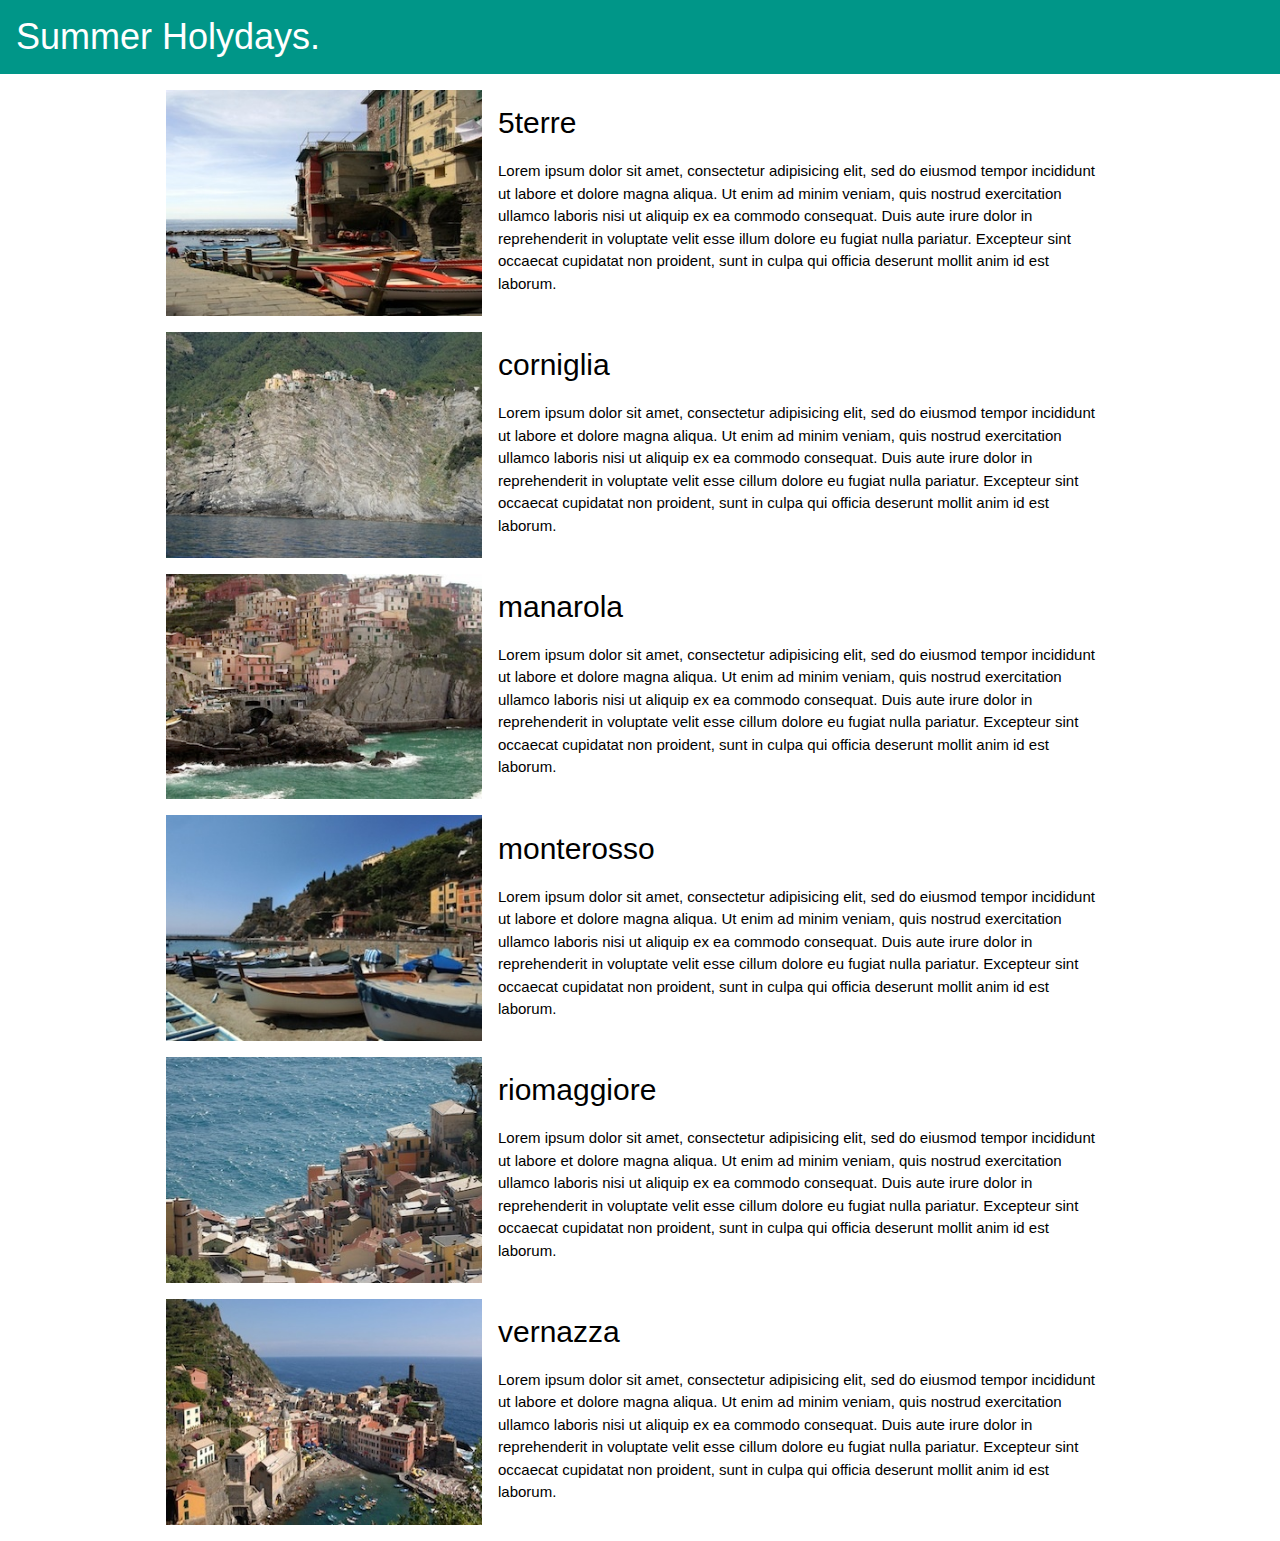
<file: css-template-1/index.html>
<!DOCTYPE html>
<html>
<head>
	<title>Css templet.</title>
	<link rel="icon" href="images/Helping_hand_logo.png">
	<meta charset="utf-8">
	<link rel="stylesheet" type="text/css" href="css/w3css.stylesheet.css">
	<link rel="stylesheet" type="text/css" href="css/stylesheet.css">
</head>
<body>
	<!--firstly create a heading with background colur teal with w3.css framework -->
	<div class="w3-container w3-teal">
		<!-- w3-container - is a HTML container with 16px left and right padding. 
		w3-teal => Text color teal.
		-->
		<h1>Summer Holydays.</h1>
	</div>

	<!--now the aim is to display a image in 1/3 half and text in 2/3 of a row on the screen  -->
	<div class="w3-content">
		<!-- w3-content => is used for a Container for fixed size centered content. -->
		<div class="w3-row w3-margin">
			<!--
			 w3-row => is a Container for one row of fluid responsive content
			 w3-margin => Adds an 16px margin to an element
			-->
			<div class="w3-third">
				<!--
				w3-third =>Third (1/3) screen column container 
				-->
				<img src="images/img_5terre.jpg" alt="5terre.img">

					
			</div>
		    <div class="w3-twothird">
		    	<!--
		    	W3-twothird =>Two third (2/3) screen column container 
		    	-->
				<div class="w3-container">
					<!-- w3-container - is a HTML container with 16px left and right padding -->
					<h2>5terre</h2>

					<p>Lorem ipsum dolor sit amet, consectetur adipisicing elit, sed do eiusmod
					tempor incididunt ut labore et dolore magna aliqua. Ut enim ad minim veniam,
					quis nostrud exercitation ullamco laboris nisi ut aliquip ex ea commodo
					consequat. Duis aute irure dolor in reprehenderit in voluptate velit esse
					illum dolore eu fugiat nulla pariatur. Excepteur sint occaecat cupidatat non
					proident, sunt in culpa qui officia deserunt mollit anim id est laborum.</p>
				
				</div>

			</div>
		</div>
		<div class="w3-row w3-margin">
			<div class="w3-third">
				<img src="images/img_corniglia.jpg" alt="img_corniglia.jpg">
			</div>
			<div class="w3-twothird w3-container">
				<h2>corniglia</h2>
				<p>Lorem ipsum dolor sit amet, consectetur adipisicing elit, sed do eiusmod
				tempor incididunt ut labore et dolore magna aliqua. Ut enim ad minim veniam,
				quis nostrud exercitation ullamco laboris nisi ut aliquip ex ea commodo
				consequat. Duis aute irure dolor in reprehenderit in voluptate velit esse
				cillum dolore eu fugiat nulla pariatur. Excepteur sint occaecat cupidatat non
				proident, sunt in culpa qui officia deserunt mollit anim id est laborum.</p>
			</div>
		</div>
		<div class="w3-row w3-margin">
			<div class="w3-third">
				<img src="images/img_manarola.jpg" alt="img_manarola.jpg">
			</div>
			<div class="w3-twothird w3-container">
				<h2>manarola</h2>
				<p>Lorem ipsum dolor sit amet, consectetur adipisicing elit, sed do eiusmod
				tempor incididunt ut labore et dolore magna aliqua. Ut enim ad minim veniam,
				quis nostrud exercitation ullamco laboris nisi ut aliquip ex ea commodo
				consequat. Duis aute irure dolor in reprehenderit in voluptate velit esse
				cillum dolore eu fugiat nulla pariatur. Excepteur sint occaecat cupidatat non
				proident, sunt in culpa qui officia deserunt mollit anim id est laborum.</p>
			</div>
		</div>
		<div class="w3-row w3-margin">
			<div class="w3-third">
				<img src="images/img_monterosso.jpg" alt="img_monterosso.jpg">
			</div>
			<div class="w3-twothird w3-container">
				<h2>monterosso</h2>
				<p>Lorem ipsum dolor sit amet, consectetur adipisicing elit, sed do eiusmod
				tempor incididunt ut labore et dolore magna aliqua. Ut enim ad minim veniam,
				quis nostrud exercitation ullamco laboris nisi ut aliquip ex ea commodo
				consequat. Duis aute irure dolor in reprehenderit in voluptate velit esse
				cillum dolore eu fugiat nulla pariatur. Excepteur sint occaecat cupidatat non
				proident, sunt in culpa qui officia deserunt mollit anim id est laborum.</p>
			</div>
		</div>

		<div class="w3-row w3-margin">
			<div class="w3-third">
				<img src="images/img_riomaggiore.jpg" alt="img_riomaggiore.jpg">
			</div>
			<div class="w3-twothird w3-container">
				<h2>riomaggiore</h2>
				<p>Lorem ipsum dolor sit amet, consectetur adipisicing elit, sed do eiusmod
				tempor incididunt ut labore et dolore magna aliqua. Ut enim ad minim veniam,
				quis nostrud exercitation ullamco laboris nisi ut aliquip ex ea commodo
				consequat. Duis aute irure dolor in reprehenderit in voluptate velit esse
				cillum dolore eu fugiat nulla pariatur. Excepteur sint occaecat cupidatat non
				proident, sunt in culpa qui officia deserunt mollit anim id est laborum.</p>
			</div>
		</div>

		<div class="w3-row w3-margin">
			<div class="w3-third">
				<img src="images/img_vernazza.jpg" alt="img_vernazza.jpg">
			</div>
			<div  class="w3-twothird w3-container">
				<h2>vernazza</h2>
				<p>Lorem ipsum dolor sit amet, consectetur adipisicing elit, sed do eiusmod
				tempor incididunt ut labore et dolore magna aliqua. Ut enim ad minim veniam,
				quis nostrud exercitation ullamco laboris nisi ut aliquip ex ea commodo
				consequat. Duis aute irure dolor in reprehenderit in voluptate velit esse
				cillum dolore eu fugiat nulla pariatur. Excepteur sint occaecat cupidatat non
				proident, sunt in culpa qui officia deserunt mollit anim id est laborum.</p>
			</div>
		</div>	
	</div>
</body>
</html>
</file>
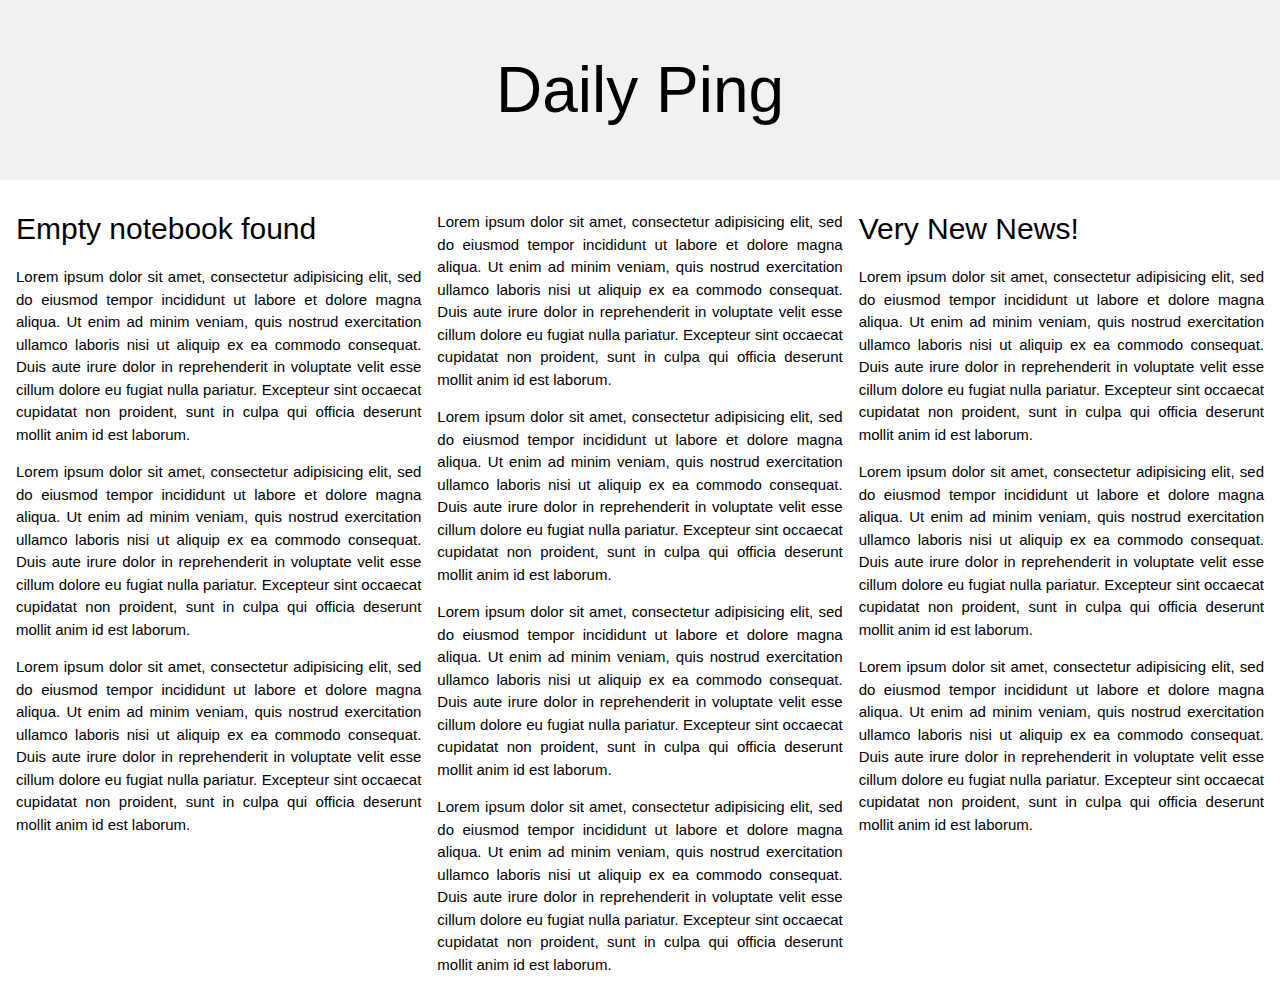
<file: templet-2/index.html>
<!DOCTYPE html>
<html>
<head>
	<title>Css-templet-2</title>
	<link rel="stylesheet" type="text/css" href="css/w3css.stylesheet.css">
</head>
<body>
	<div class="w3-container w3-center w3-light-gray w3-padding-32">
		<h1 class="w3-jumbo">Daily Ping</h1>
		
	</div>
	<div class="w3-row-padding w3-margin-top">
		<div class="w3-third w3-justify">
			<h2>Empty notebook found</h2>
			<p>Lorem ipsum dolor sit amet, consectetur adipisicing elit, sed do eiusmod
			tempor incididunt ut labore et dolore magna aliqua. Ut enim ad minim veniam,
			quis nostrud exercitation ullamco laboris nisi ut aliquip ex ea commodo
			consequat. Duis aute irure dolor in reprehenderit in voluptate velit esse
			cillum dolore eu fugiat nulla pariatur. Excepteur sint occaecat cupidatat non
			proident, sunt in culpa qui officia deserunt mollit anim id est laborum.</p>
			<p>Lorem ipsum dolor sit amet, consectetur adipisicing elit, sed do eiusmod
			tempor incididunt ut labore et dolore magna aliqua. Ut enim ad minim veniam,
			quis nostrud exercitation ullamco laboris nisi ut aliquip ex ea commodo
			consequat. Duis aute irure dolor in reprehenderit in voluptate velit esse
			cillum dolore eu fugiat nulla pariatur. Excepteur sint occaecat cupidatat non
			proident, sunt in culpa qui officia deserunt mollit anim id est laborum.</p>
			<p>Lorem ipsum dolor sit amet, consectetur adipisicing elit, sed do eiusmod
			tempor incididunt ut labore et dolore magna aliqua. Ut enim ad minim veniam,
			quis nostrud exercitation ullamco laboris nisi ut aliquip ex ea commodo
			consequat. Duis aute irure dolor in reprehenderit in voluptate velit esse
			cillum dolore eu fugiat nulla pariatur. Excepteur sint occaecat cupidatat non
			proident, sunt in culpa qui officia deserunt mollit anim id est laborum.</p>
			
		</div>
		<div class="w3-third w3-justify">
			<p>Lorem ipsum dolor sit amet, consectetur adipisicing elit, sed do eiusmod
			tempor incididunt ut labore et dolore magna aliqua. Ut enim ad minim veniam,
			quis nostrud exercitation ullamco laboris nisi ut aliquip ex ea commodo
			consequat. Duis aute irure dolor in reprehenderit in voluptate velit esse
			cillum dolore eu fugiat nulla pariatur. Excepteur sint occaecat cupidatat non
			proident, sunt in culpa qui officia deserunt mollit anim id est laborum.</p>
			<p>Lorem ipsum dolor sit amet, consectetur adipisicing elit, sed do eiusmod
			tempor incididunt ut labore et dolore magna aliqua. Ut enim ad minim veniam,
			quis nostrud exercitation ullamco laboris nisi ut aliquip ex ea commodo
			consequat. Duis aute irure dolor in reprehenderit in voluptate velit esse
			cillum dolore eu fugiat nulla pariatur. Excepteur sint occaecat cupidatat non
			proident, sunt in culpa qui officia deserunt mollit anim id est laborum.</p>
			<p>Lorem ipsum dolor sit amet, consectetur adipisicing elit, sed do eiusmod
			tempor incididunt ut labore et dolore magna aliqua. Ut enim ad minim veniam,
			quis nostrud exercitation ullamco laboris nisi ut aliquip ex ea commodo
			consequat. Duis aute irure dolor in reprehenderit in voluptate velit esse
			cillum dolore eu fugiat nulla pariatur. Excepteur sint occaecat cupidatat non
			proident, sunt in culpa qui officia deserunt mollit anim id est laborum.</p>
			<p>Lorem ipsum dolor sit amet, consectetur adipisicing elit, sed do eiusmod
			tempor incididunt ut labore et dolore magna aliqua. Ut enim ad minim veniam,
			quis nostrud exercitation ullamco laboris nisi ut aliquip ex ea commodo
			consequat. Duis aute irure dolor in reprehenderit in voluptate velit esse
			cillum dolore eu fugiat nulla pariatur. Excepteur sint occaecat cupidatat non
			proident, sunt in culpa qui officia deserunt mollit anim id est laborum.</p>
		</div>
		<div class="w3-third w3-justify">
			<h2>Very New News!</h2>
			<p>Lorem ipsum dolor sit amet, consectetur adipisicing elit, sed do eiusmod
			tempor incididunt ut labore et dolore magna aliqua. Ut enim ad minim veniam,
			quis nostrud exercitation ullamco laboris nisi ut aliquip ex ea commodo
			consequat. Duis aute irure dolor in reprehenderit in voluptate velit esse
			cillum dolore eu fugiat nulla pariatur. Excepteur sint occaecat cupidatat non
			proident, sunt in culpa qui officia deserunt mollit anim id est laborum.</p>
			<p>Lorem ipsum dolor sit amet, consectetur adipisicing elit, sed do eiusmod
			tempor incididunt ut labore et dolore magna aliqua. Ut enim ad minim veniam,
			quis nostrud exercitation ullamco laboris nisi ut aliquip ex ea commodo
			consequat. Duis aute irure dolor in reprehenderit in voluptate velit esse
			cillum dolore eu fugiat nulla pariatur. Excepteur sint occaecat cupidatat non
			proident, sunt in culpa qui officia deserunt mollit anim id est laborum.</p>
			<p>Lorem ipsum dolor sit amet, consectetur adipisicing elit, sed do eiusmod
			tempor incididunt ut labore et dolore magna aliqua. Ut enim ad minim veniam,
			quis nostrud exercitation ullamco laboris nisi ut aliquip ex ea commodo
			consequat. Duis aute irure dolor in reprehenderit in voluptate velit esse
			cillum dolore eu fugiat nulla pariatur. Excepteur sint occaecat cupidatat non
			proident, sunt in culpa qui officia deserunt mollit anim id est laborum.</p>
		</div>
		
	</div>

</body>
</html>
</file>
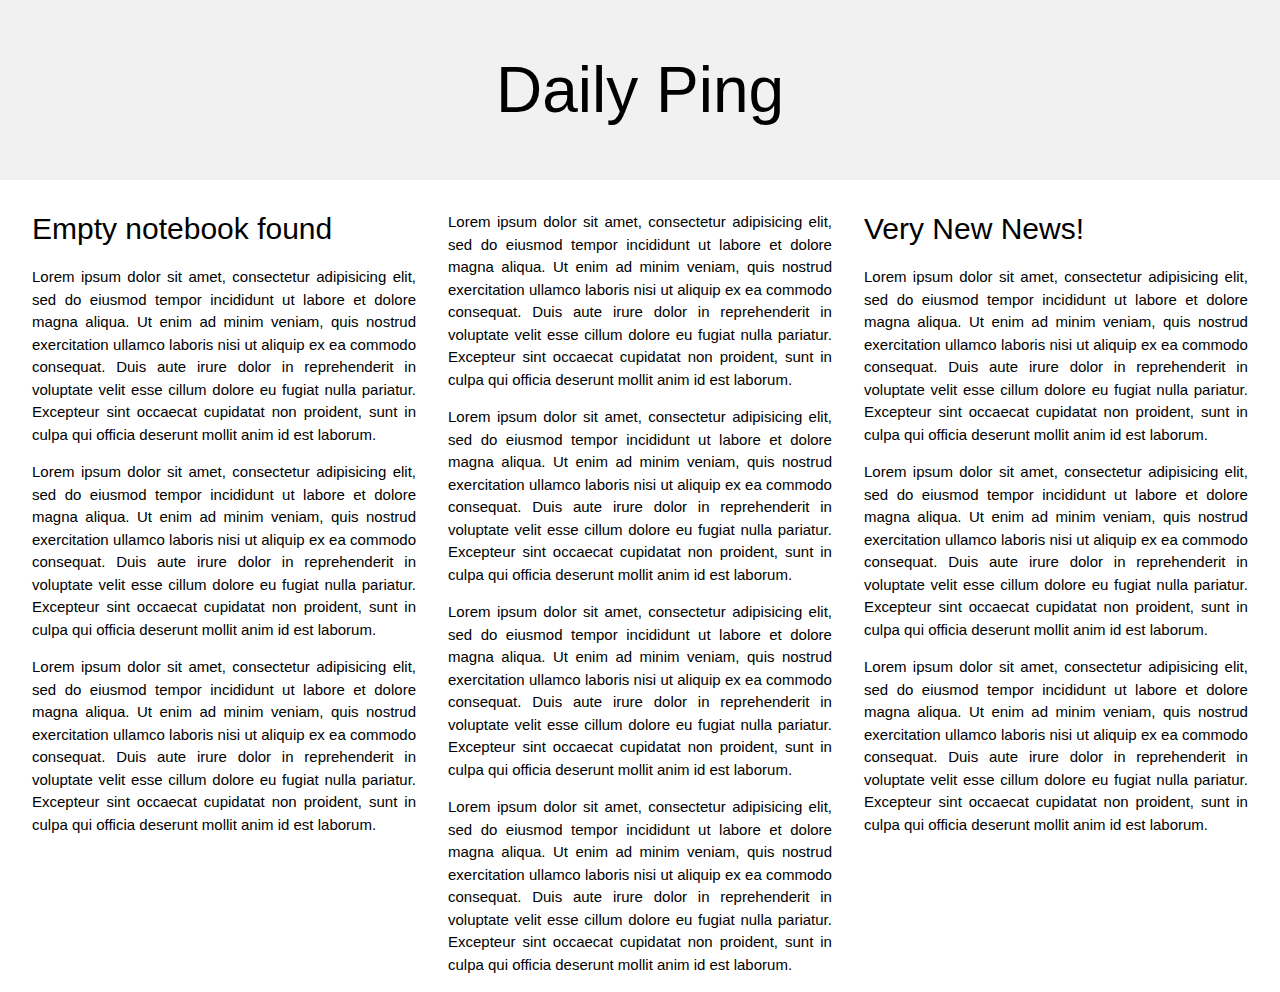
<file: templet-3/index.html>
<!DOCTYPE html>
<html>
<head>
	<title>Css-templet-3</title>
	<link rel="stylesheet" type="text/css" href="css/w3stylesheet.css">
</head>
<body>
	<div class="w3-container w3-center w3-light-gray w3-padding-32">
		<h1 class="w3-jumbo">Daily Ping</h1>
		
	</div>
	<div class="w3-row w3-container w3-margin-top">
		<div class="w3-third w3-justify w3-container">
			<h2>Empty notebook found</h2>
			<p>Lorem ipsum dolor sit amet, consectetur adipisicing elit, sed do eiusmod
			tempor incididunt ut labore et dolore magna aliqua. Ut enim ad minim veniam,
			quis nostrud exercitation ullamco laboris nisi ut aliquip ex ea commodo
			consequat. Duis aute irure dolor in reprehenderit in voluptate velit esse
			cillum dolore eu fugiat nulla pariatur. Excepteur sint occaecat cupidatat non
			proident, sunt in culpa qui officia deserunt mollit anim id est laborum.</p>
			<p>Lorem ipsum dolor sit amet, consectetur adipisicing elit, sed do eiusmod
			tempor incididunt ut labore et dolore magna aliqua. Ut enim ad minim veniam,
			quis nostrud exercitation ullamco laboris nisi ut aliquip ex ea commodo
			consequat. Duis aute irure dolor in reprehenderit in voluptate velit esse
			cillum dolore eu fugiat nulla pariatur. Excepteur sint occaecat cupidatat non
			proident, sunt in culpa qui officia deserunt mollit anim id est laborum.</p>
			<p>Lorem ipsum dolor sit amet, consectetur adipisicing elit, sed do eiusmod
			tempor incididunt ut labore et dolore magna aliqua. Ut enim ad minim veniam,
			quis nostrud exercitation ullamco laboris nisi ut aliquip ex ea commodo
			consequat. Duis aute irure dolor in reprehenderit in voluptate velit esse
			cillum dolore eu fugiat nulla pariatur. Excepteur sint occaecat cupidatat non
			proident, sunt in culpa qui officia deserunt mollit anim id est laborum.</p>
			
		</div>
		<div class="w3-third w3-justify w3-container">
			<p>Lorem ipsum dolor sit amet, consectetur adipisicing elit, sed do eiusmod
			tempor incididunt ut labore et dolore magna aliqua. Ut enim ad minim veniam,
			quis nostrud exercitation ullamco laboris nisi ut aliquip ex ea commodo
			consequat. Duis aute irure dolor in reprehenderit in voluptate velit esse
			cillum dolore eu fugiat nulla pariatur. Excepteur sint occaecat cupidatat non
			proident, sunt in culpa qui officia deserunt mollit anim id est laborum.</p>
			<p>Lorem ipsum dolor sit amet, consectetur adipisicing elit, sed do eiusmod
			tempor incididunt ut labore et dolore magna aliqua. Ut enim ad minim veniam,
			quis nostrud exercitation ullamco laboris nisi ut aliquip ex ea commodo
			consequat. Duis aute irure dolor in reprehenderit in voluptate velit esse
			cillum dolore eu fugiat nulla pariatur. Excepteur sint occaecat cupidatat non
			proident, sunt in culpa qui officia deserunt mollit anim id est laborum.</p>
			<p>Lorem ipsum dolor sit amet, consectetur adipisicing elit, sed do eiusmod
			tempor incididunt ut labore et dolore magna aliqua. Ut enim ad minim veniam,
			quis nostrud exercitation ullamco laboris nisi ut aliquip ex ea commodo
			consequat. Duis aute irure dolor in reprehenderit in voluptate velit esse
			cillum dolore eu fugiat nulla pariatur. Excepteur sint occaecat cupidatat non
			proident, sunt in culpa qui officia deserunt mollit anim id est laborum.</p>
			<p>Lorem ipsum dolor sit amet, consectetur adipisicing elit, sed do eiusmod
			tempor incididunt ut labore et dolore magna aliqua. Ut enim ad minim veniam,
			quis nostrud exercitation ullamco laboris nisi ut aliquip ex ea commodo
			consequat. Duis aute irure dolor in reprehenderit in voluptate velit esse
			cillum dolore eu fugiat nulla pariatur. Excepteur sint occaecat cupidatat non
			proident, sunt in culpa qui officia deserunt mollit anim id est laborum.</p>
		</div>
		<div class="w3-third w3-justify w3-container">
			<h2>Very New News!</h2>
			<p>Lorem ipsum dolor sit amet, consectetur adipisicing elit, sed do eiusmod
			tempor incididunt ut labore et dolore magna aliqua. Ut enim ad minim veniam,
			quis nostrud exercitation ullamco laboris nisi ut aliquip ex ea commodo
			consequat. Duis aute irure dolor in reprehenderit in voluptate velit esse
			cillum dolore eu fugiat nulla pariatur. Excepteur sint occaecat cupidatat non
			proident, sunt in culpa qui officia deserunt mollit anim id est laborum.</p>
			<p>Lorem ipsum dolor sit amet, consectetur adipisicing elit, sed do eiusmod
			tempor incididunt ut labore et dolore magna aliqua. Ut enim ad minim veniam,
			quis nostrud exercitation ullamco laboris nisi ut aliquip ex ea commodo
			consequat. Duis aute irure dolor in reprehenderit in voluptate velit esse
			cillum dolore eu fugiat nulla pariatur. Excepteur sint occaecat cupidatat non
			proident, sunt in culpa qui officia deserunt mollit anim id est laborum.</p>
			<p>Lorem ipsum dolor sit amet, consectetur adipisicing elit, sed do eiusmod
			tempor incididunt ut labore et dolore magna aliqua. Ut enim ad minim veniam,
			quis nostrud exercitation ullamco laboris nisi ut aliquip ex ea commodo
			consequat. Duis aute irure dolor in reprehenderit in voluptate velit esse
			cillum dolore eu fugiat nulla pariatur. Excepteur sint occaecat cupidatat non
			proident, sunt in culpa qui officia deserunt mollit anim id est laborum.</p>
		</div>
		
	</div>

</body>
</html>
</file>
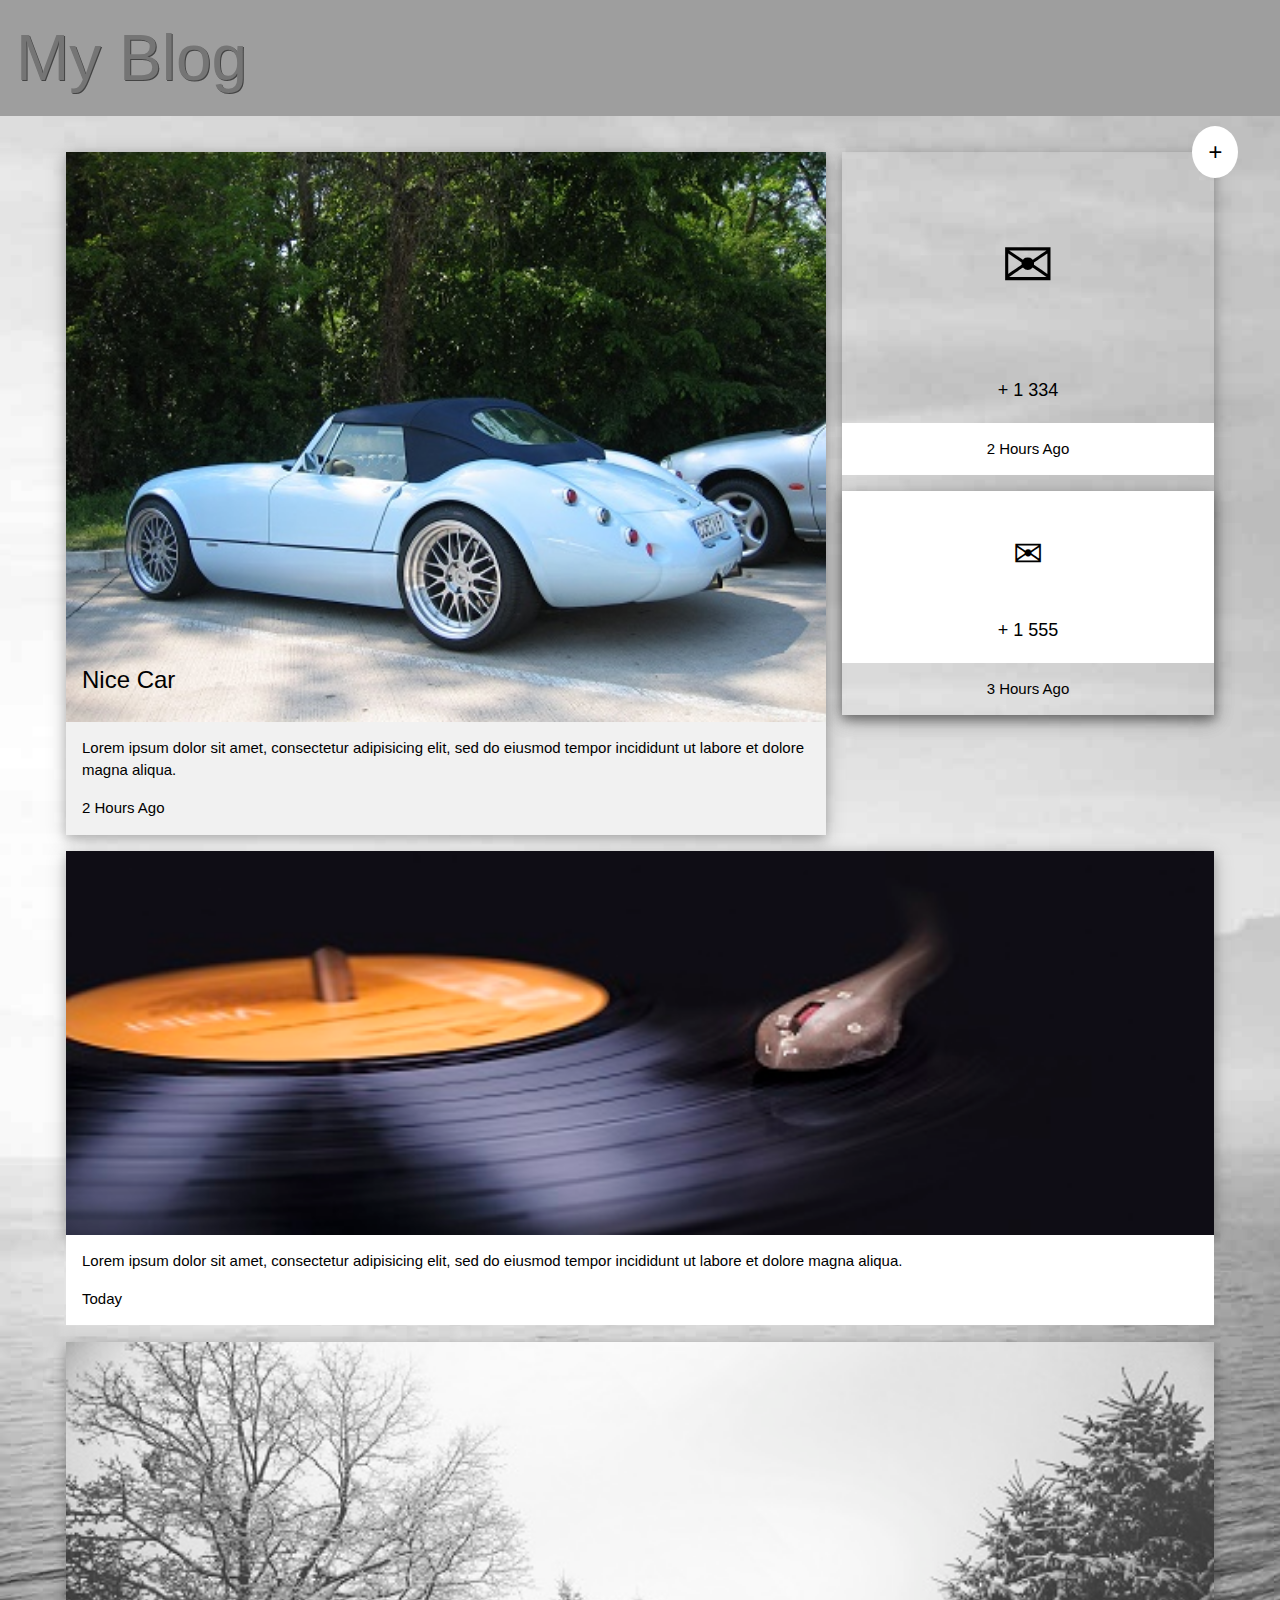
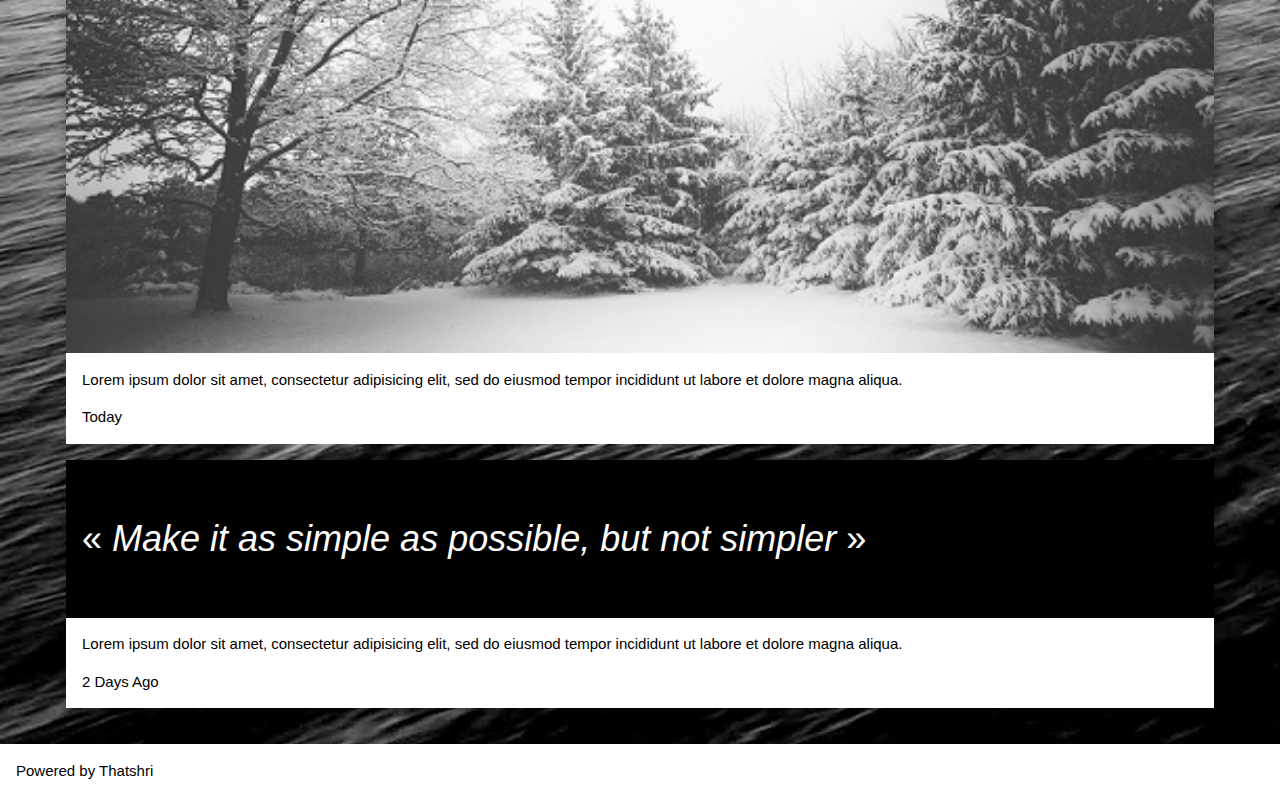
<file: templet-4/index.html>
<!DOCTYPE html>
<html lang="en">
<head>
	<title>MY Blog</title>
	<link rel="stylesheet" type="text/css" href="css/w3stylesheet.css">
</head>
<body>
	
	<div class="w3-container w3-grey">
		<h1 class="w3-jumbo w3-text-grey " style="text-shadow: 1px 1px 0 #444;">My Blog
		</h1>
	</div>

	<div class="w3-animate-zoom w3-grey"
	style="background-image: url(images/pic_boat_portrait.jpg);
	padding: 20px 50px;background-size: cover;">

		<div class="w3-section w3-row-padding">
			<div class="w3-twothird">
				<div class="w3-card-4">
					<div class="w3-display-container">
						<img src="images/img_car.jpg" alt="Car_image" style="width: 100%">
						<div class="w3-container w3-display-bottomleft w3-xlarge w3-text-black">
							<p>Nice Car</p>
						</div>
					</div>
					<div class="w3-container w3-light-grey">
						<p>Lorem ipsum dolor sit amet, consectetur adipisicing elit, sed do eiusmod
						tempor incididunt ut labore et dolore magna aliqua.</p>
						<p>2 Hours Ago</p>
					</div>
				</div>
			</div>
			<div class="w3-third w3-container w3-center  ">
				<div class="w3-card-4">
					<a class="w3-btn w3-circle w3-xlarge w3-right w3-white" style="position:absolute;top:126px;right:42px;"><i>+</i></a>
					

					<div class=" w3-container w3-jumbo">
					<p>✉</p>
					<div class="w3-large">
						<p> + 1 334</p>
					</div>
					
					</div>
					<div class="w3-container w3-white">
					<p>2 Hours Ago</p>
					</div>

					<div class=" w3-section w3-card-4 ">
						<div class="w3-white w3-container ">
						<p class="w3-xxlarge">✉</p>
						<p class="w3-large">+ 1 555</p>

					</div>
					<div class="w3-container ">
						<p>3 Hours Ago</p>
					</div>

					
						
					</div>
				</div>
			</div>
		</div>
		<div class="w3-section w3-container">
			<div class="w3-card-4">
				<img src="images/img_recordplayer.jpg" alt="recordplayer_image" 
				style="width: 100%;">
			</div>
			<div class="w3-container w3-white">
				<p>Lorem ipsum dolor sit amet, consectetur adipisicing elit, sed do eiusmod
				tempor incididunt ut labore et dolore magna aliqua. </p>
				<p>Today</p>
			</div>
		</div>
		<div class="w3-section w3-container">
			<div class="w3-card-4">
				<img src="images/img_snow.jpg " alt="snow_image"
				style="width: 100%;">

			</div>
			<div class="w3-container w3-white">
				<p>Lorem ipsum dolor sit amet, consectetur adipisicing elit, sed do eiusmod
				tempor incididunt ut labore et dolore magna aliqua.</p>
				<p>Today</p>
			</div>
		</div>
		<div class="w3-container w3-section">
			<div class="w3-card-4">
				<div class="w3-container w3-black w3-padding-16 w3-xxlarge">
					<p>«<i> Make it as simple as possible, but not simpler </i>»</p>
				</div>
				<div class="w3-white w3-container">
					<p>Lorem ipsum dolor sit amet, consectetur adipisicing elit, sed do eiusmod
					tempor incididunt ut labore et dolore magna aliqua.</p>
					<p>2 Days Ago</p>
			   </div>
		    </div>
	    </div>
	</div>
	<footer>
		<div class="w3-white w3-container">
			<p>Powered by Thatshri</p>
		</div>
	</footer>

</body>
</html>
</file>
<file: css-template-1/css/stylesheet.css>
img{
	width: 100%;
	height: 100%;

}
</file>
<file: css-template-1/css/w3css.stylesheet.css>
/* W3.CSS 4.13 June 2019 by Jan Egil and Borge Refsnes */
html{box-sizing:border-box}*,*:before,*:after{box-sizing:inherit}
/* Extract from normalize.css by Nicolas Gallagher and Jonathan Neal git.io/normalize */
html{-ms-text-size-adjust:100%;-webkit-text-size-adjust:100%}body{margin:0}
article,aside,details,figcaption,figure,footer,header,main,menu,nav,section{display:block}summary{display:list-item}
audio,canvas,progress,video{display:inline-block}progress{vertical-align:baseline}
audio:not([controls]){display:none;height:0}[hidden],template{display:none}
a{background-color:transparent}a:active,a:hover{outline-width:0}
abbr[title]{border-bottom:none;text-decoration:underline;text-decoration:underline dotted}
b,strong{font-weight:bolder}dfn{font-style:italic}mark{background:#ff0;color:#000}
small{font-size:80%}sub,sup{font-size:75%;line-height:0;position:relative;vertical-align:baseline}
sub{bottom:-0.25em}sup{top:-0.5em}figure{margin:1em 40px}img{border-style:none}
code,kbd,pre,samp{font-family:monospace,monospace;font-size:1em}hr{box-sizing:content-box;height:0;overflow:visible}
button,input,select,textarea,optgroup{font:inherit;margin:0}optgroup{font-weight:bold}
button,input{overflow:visible}button,select{text-transform:none}
button,[type=button],[type=reset],[type=submit]{-webkit-appearance:button}
button::-moz-focus-inner,[type=button]::-moz-focus-inner,[type=reset]::-moz-focus-inner,[type=submit]::-moz-focus-inner{border-style:none;padding:0}
button:-moz-focusring,[type=button]:-moz-focusring,[type=reset]:-moz-focusring,[type=submit]:-moz-focusring{outline:1px dotted ButtonText}
fieldset{border:1px solid #c0c0c0;margin:0 2px;padding:.35em .625em .75em}
legend{color:inherit;display:table;max-width:100%;padding:0;white-space:normal}textarea{overflow:auto}
[type=checkbox],[type=radio]{padding:0}
[type=number]::-webkit-inner-spin-button,[type=number]::-webkit-outer-spin-button{height:auto}
[type=search]{-webkit-appearance:textfield;outline-offset:-2px}
[type=search]::-webkit-search-decoration{-webkit-appearance:none}
::-webkit-file-upload-button{-webkit-appearance:button;font:inherit}
/* End extract */
html,body{font-family:Verdana,sans-serif;font-size:15px;line-height:1.5}html{overflow-x:hidden}
h1{font-size:36px}h2{font-size:30px}h3{font-size:24px}h4{font-size:20px}h5{font-size:18px}h6{font-size:16px}.w3-serif{font-family:serif}
h1,h2,h3,h4,h5,h6{font-family:"Segoe UI",Arial,sans-serif;font-weight:400;margin:10px 0}.w3-wide{letter-spacing:4px}
hr{border:0;border-top:1px solid #eee;margin:20px 0}
.w3-image{max-width:100%;height:auto}img{vertical-align:middle}a{color:inherit}
.w3-table,.w3-table-all{border-collapse:collapse;border-spacing:0;width:100%;display:table}.w3-table-all{border:1px solid #ccc}
.w3-bordered tr,.w3-table-all tr{border-bottom:1px solid #ddd}.w3-striped tbody tr:nth-child(even){background-color:#f1f1f1}
.w3-table-all tr:nth-child(odd){background-color:#fff}.w3-table-all tr:nth-child(even){background-color:#f1f1f1}
.w3-hoverable tbody tr:hover,.w3-ul.w3-hoverable li:hover{background-color:#ccc}.w3-centered tr th,.w3-centered tr td{text-align:center}
.w3-table td,.w3-table th,.w3-table-all td,.w3-table-all th{padding:8px 8px;display:table-cell;text-align:left;vertical-align:top}
.w3-table th:first-child,.w3-table td:first-child,.w3-table-all th:first-child,.w3-table-all td:first-child{padding-left:16px}
.w3-btn,.w3-button{border:none;display:inline-block;padding:8px 16px;vertical-align:middle;overflow:hidden;text-decoration:none;color:inherit;background-color:inherit;text-align:center;cursor:pointer;white-space:nowrap}
.w3-btn:hover{box-shadow:0 8px 16px 0 rgba(0,0,0,0.2),0 6px 20px 0 rgba(0,0,0,0.19)}
.w3-btn,.w3-button{-webkit-touch-callout:none;-webkit-user-select:none;-khtml-user-select:none;-moz-user-select:none;-ms-user-select:none;user-select:none}   
.w3-disabled,.w3-btn:disabled,.w3-button:disabled{cursor:not-allowed;opacity:0.3}.w3-disabled *,:disabled *{pointer-events:none}
.w3-btn.w3-disabled:hover,.w3-btn:disabled:hover{box-shadow:none}
.w3-badge,.w3-tag{background-color:#000;color:#fff;display:inline-block;padding-left:8px;padding-right:8px;text-align:center}.w3-badge{border-radius:50%}
.w3-ul{list-style-type:none;padding:0;margin:0}.w3-ul li{padding:8px 16px;border-bottom:1px solid #ddd}.w3-ul li:last-child{border-bottom:none}
.w3-tooltip,.w3-display-container{position:relative}.w3-tooltip .w3-text{display:none}.w3-tooltip:hover .w3-text{display:inline-block}
.w3-ripple:active{opacity:0.5}.w3-ripple{transition:opacity 0s}
.w3-input{padding:8px;display:block;border:none;border-bottom:1px solid #ccc;width:100%}
.w3-select{padding:9px 0;width:100%;border:none;border-bottom:1px solid #ccc}
.w3-dropdown-click,.w3-dropdown-hover{position:relative;display:inline-block;cursor:pointer}
.w3-dropdown-hover:hover .w3-dropdown-content{display:block}
.w3-dropdown-hover:first-child,.w3-dropdown-click:hover{background-color:#ccc;color:#000}
.w3-dropdown-hover:hover > .w3-button:first-child,.w3-dropdown-click:hover > .w3-button:first-child{background-color:#ccc;color:#000}
.w3-dropdown-content{cursor:auto;color:#000;background-color:#fff;display:none;position:absolute;min-width:160px;margin:0;padding:0;z-index:1}
.w3-check,.w3-radio{width:24px;height:24px;position:relative;top:6px}
.w3-sidebar{height:100%;width:200px;background-color:#fff;position:fixed!important;z-index:1;overflow:auto}
.w3-bar-block .w3-dropdown-hover,.w3-bar-block .w3-dropdown-click{width:100%}
.w3-bar-block .w3-dropdown-hover .w3-dropdown-content,.w3-bar-block .w3-dropdown-click .w3-dropdown-content{min-width:100%}
.w3-bar-block .w3-dropdown-hover .w3-button,.w3-bar-block .w3-dropdown-click .w3-button{width:100%;text-align:left;padding:8px 16px}
.w3-main,#main{transition:margin-left .4s}
.w3-modal{z-index:3;display:none;padding-top:100px;position:fixed;left:0;top:0;width:100%;height:100%;overflow:auto;background-color:rgb(0,0,0);background-color:rgba(0,0,0,0.4)}
.w3-modal-content{margin:auto;background-color:#fff;position:relative;padding:0;outline:0;width:600px}
.w3-bar{width:100%;overflow:hidden}.w3-center .w3-bar{display:inline-block;width:auto}
.w3-bar .w3-bar-item{padding:8px 16px;float:left;width:auto;border:none;display:block;outline:0}
.w3-bar .w3-dropdown-hover,.w3-bar .w3-dropdown-click{position:static;float:left}
.w3-bar .w3-button{white-space:normal}
.w3-bar-block .w3-bar-item{width:100%;display:block;padding:8px 16px;text-align:left;border:none;white-space:normal;float:none;outline:0}
.w3-bar-block.w3-center .w3-bar-item{text-align:center}.w3-block{display:block;width:100%}
.w3-responsive{display:block;overflow-x:auto}
.w3-container:after,.w3-container:before,.w3-panel:after,.w3-panel:before,.w3-row:after,.w3-row:before,.w3-row-padding:after,.w3-row-padding:before,
.w3-cell-row:before,.w3-cell-row:after,.w3-clear:after,.w3-clear:before,.w3-bar:before,.w3-bar:after{content:"";display:table;clear:both}
.w3-col,.w3-half,.w3-third,.w3-twothird,.w3-threequarter,.w3-quarter{float:left;width:100%}
.w3-col.s1{width:8.33333%}.w3-col.s2{width:16.66666%}.w3-col.s3{width:24.99999%}.w3-col.s4{width:33.33333%}
.w3-col.s5{width:41.66666%}.w3-col.s6{width:49.99999%}.w3-col.s7{width:58.33333%}.w3-col.s8{width:66.66666%}
.w3-col.s9{width:74.99999%}.w3-col.s10{width:83.33333%}.w3-col.s11{width:91.66666%}.w3-col.s12{width:99.99999%}
@media (min-width:601px){.w3-col.m1{width:8.33333%}.w3-col.m2{width:16.66666%}.w3-col.m3,.w3-quarter{width:24.99999%}.w3-col.m4,.w3-third{width:33.33333%}
.w3-col.m5{width:41.66666%}.w3-col.m6,.w3-half{width:49.99999%}.w3-col.m7{width:58.33333%}.w3-col.m8,.w3-twothird{width:66.66666%}
.w3-col.m9,.w3-threequarter{width:74.99999%}.w3-col.m10{width:83.33333%}.w3-col.m11{width:91.66666%}.w3-col.m12{width:99.99999%}}
@media (min-width:993px){.w3-col.l1{width:8.33333%}.w3-col.l2{width:16.66666%}.w3-col.l3{width:24.99999%}.w3-col.l4{width:33.33333%}
.w3-col.l5{width:41.66666%}.w3-col.l6{width:49.99999%}.w3-col.l7{width:58.33333%}.w3-col.l8{width:66.66666%}
.w3-col.l9{width:74.99999%}.w3-col.l10{width:83.33333%}.w3-col.l11{width:91.66666%}.w3-col.l12{width:99.99999%}}
.w3-rest{overflow:hidden}.w3-stretch{margin-left:-16px;margin-right:-16px}
.w3-content,.w3-auto{margin-left:auto;margin-right:auto}.w3-content{max-width:980px}.w3-auto{max-width:1140px}
.w3-cell-row{display:table;width:100%}.w3-cell{display:table-cell}
.w3-cell-top{vertical-align:top}.w3-cell-middle{vertical-align:middle}.w3-cell-bottom{vertical-align:bottom}
.w3-hide{display:none!important}.w3-show-block,.w3-show{display:block!important}.w3-show-inline-block{display:inline-block!important}
@media (max-width:1205px){.w3-auto{max-width:95%}}
@media (max-width:600px){.w3-modal-content{margin:0 10px;width:auto!important}.w3-modal{padding-top:30px}
.w3-dropdown-hover.w3-mobile .w3-dropdown-content,.w3-dropdown-click.w3-mobile .w3-dropdown-content{position:relative}	
.w3-hide-small{display:none!important}.w3-mobile{display:block;width:100%!important}.w3-bar-item.w3-mobile,.w3-dropdown-hover.w3-mobile,.w3-dropdown-click.w3-mobile{text-align:center}
.w3-dropdown-hover.w3-mobile,.w3-dropdown-hover.w3-mobile .w3-btn,.w3-dropdown-hover.w3-mobile .w3-button,.w3-dropdown-click.w3-mobile,.w3-dropdown-click.w3-mobile .w3-btn,.w3-dropdown-click.w3-mobile .w3-button{width:100%}}
@media (max-width:768px){.w3-modal-content{width:500px}.w3-modal{padding-top:50px}}
@media (min-width:993px){.w3-modal-content{width:900px}.w3-hide-large{display:none!important}.w3-sidebar.w3-collapse{display:block!important}}
@media (max-width:992px) and (min-width:601px){.w3-hide-medium{display:none!important}}
@media (max-width:992px){.w3-sidebar.w3-collapse{display:none}.w3-main{margin-left:0!important;margin-right:0!important}.w3-auto{max-width:100%}}
.w3-top,.w3-bottom{position:fixed;width:100%;z-index:1}.w3-top{top:0}.w3-bottom{bottom:0}
.w3-overlay{position:fixed;display:none;width:100%;height:100%;top:0;left:0;right:0;bottom:0;background-color:rgba(0,0,0,0.5);z-index:2}
.w3-display-topleft{position:absolute;left:0;top:0}.w3-display-topright{position:absolute;right:0;top:0}
.w3-display-bottomleft{position:absolute;left:0;bottom:0}.w3-display-bottomright{position:absolute;right:0;bottom:0}
.w3-display-middle{position:absolute;top:50%;left:50%;transform:translate(-50%,-50%);-ms-transform:translate(-50%,-50%)}
.w3-display-left{position:absolute;top:50%;left:0%;transform:translate(0%,-50%);-ms-transform:translate(-0%,-50%)}
.w3-display-right{position:absolute;top:50%;right:0%;transform:translate(0%,-50%);-ms-transform:translate(0%,-50%)}
.w3-display-topmiddle{position:absolute;left:50%;top:0;transform:translate(-50%,0%);-ms-transform:translate(-50%,0%)}
.w3-display-bottommiddle{position:absolute;left:50%;bottom:0;transform:translate(-50%,0%);-ms-transform:translate(-50%,0%)}
.w3-display-container:hover .w3-display-hover{display:block}.w3-display-container:hover span.w3-display-hover{display:inline-block}.w3-display-hover{display:none}
.w3-display-position{position:absolute}
.w3-circle{border-radius:50%}
.w3-round-small{border-radius:2px}.w3-round,.w3-round-medium{border-radius:4px}.w3-round-large{border-radius:8px}.w3-round-xlarge{border-radius:16px}.w3-round-xxlarge{border-radius:32px}
.w3-row-padding,.w3-row-padding>.w3-half,.w3-row-padding>.w3-third,.w3-row-padding>.w3-twothird,.w3-row-padding>.w3-threequarter,.w3-row-padding>.w3-quarter,.w3-row-padding>.w3-col{padding:0 8px}
.w3-container,.w3-panel{padding:0.01em 16px}.w3-panel{margin-top:16px;margin-bottom:16px}
.w3-code,.w3-codespan{font-family:Consolas,"courier new";font-size:16px}
.w3-code{width:auto;background-color:#fff;padding:8px 12px;border-left:4px solid #4CAF50;word-wrap:break-word}
.w3-codespan{color:crimson;background-color:#f1f1f1;padding-left:4px;padding-right:4px;font-size:110%}
.w3-card,.w3-card-2{box-shadow:0 2px 5px 0 rgba(0,0,0,0.16),0 2px 10px 0 rgba(0,0,0,0.12)}
.w3-card-4,.w3-hover-shadow:hover{box-shadow:0 4px 10px 0 rgba(0,0,0,0.2),0 4px 20px 0 rgba(0,0,0,0.19)}
.w3-spin{animation:w3-spin 2s infinite linear}@keyframes w3-spin{0%{transform:rotate(0deg)}100%{transform:rotate(359deg)}}
.w3-animate-fading{animation:fading 10s infinite}@keyframes fading{0%{opacity:0}50%{opacity:1}100%{opacity:0}}
.w3-animate-opacity{animation:opac 0.8s}@keyframes opac{from{opacity:0} to{opacity:1}}
.w3-animate-top{position:relative;animation:animatetop 0.4s}@keyframes animatetop{from{top:-300px;opacity:0} to{top:0;opacity:1}}
.w3-animate-left{position:relative;animation:animateleft 0.4s}@keyframes animateleft{from{left:-300px;opacity:0} to{left:0;opacity:1}}
.w3-animate-right{position:relative;animation:animateright 0.4s}@keyframes animateright{from{right:-300px;opacity:0} to{right:0;opacity:1}}
.w3-animate-bottom{position:relative;animation:animatebottom 0.4s}@keyframes animatebottom{from{bottom:-300px;opacity:0} to{bottom:0;opacity:1}}
.w3-animate-zoom {animation:animatezoom 0.6s}@keyframes animatezoom{from{transform:scale(0)} to{transform:scale(1)}}
.w3-animate-input{transition:width 0.4s ease-in-out}.w3-animate-input:focus{width:100%!important}
.w3-opacity,.w3-hover-opacity:hover{opacity:0.60}.w3-opacity-off,.w3-hover-opacity-off:hover{opacity:1}
.w3-opacity-max{opacity:0.25}.w3-opacity-min{opacity:0.75}
.w3-greyscale-max,.w3-grayscale-max,.w3-hover-greyscale:hover,.w3-hover-grayscale:hover{filter:grayscale(100%)}
.w3-greyscale,.w3-grayscale{filter:grayscale(75%)}.w3-greyscale-min,.w3-grayscale-min{filter:grayscale(50%)}
.w3-sepia{filter:sepia(75%)}.w3-sepia-max,.w3-hover-sepia:hover{filter:sepia(100%)}.w3-sepia-min{filter:sepia(50%)}
.w3-tiny{font-size:10px!important}.w3-small{font-size:12px!important}.w3-medium{font-size:15px!important}.w3-large{font-size:18px!important}
.w3-xlarge{font-size:24px!important}.w3-xxlarge{font-size:36px!important}.w3-xxxlarge{font-size:48px!important}.w3-jumbo{font-size:64px!important}
.w3-left-align{text-align:left!important}.w3-right-align{text-align:right!important}.w3-justify{text-align:justify!important}.w3-center{text-align:center!important}
.w3-border-0{border:0!important}.w3-border{border:1px solid #ccc!important}
.w3-border-top{border-top:1px solid #ccc!important}.w3-border-bottom{border-bottom:1px solid #ccc!important}
.w3-border-left{border-left:1px solid #ccc!important}.w3-border-right{border-right:1px solid #ccc!important}
.w3-topbar{border-top:6px solid #ccc!important}.w3-bottombar{border-bottom:6px solid #ccc!important}
.w3-leftbar{border-left:6px solid #ccc!important}.w3-rightbar{border-right:6px solid #ccc!important}
.w3-section,.w3-code{margin-top:16px!important;margin-bottom:16px!important}
.w3-margin{margin:16px!important}.w3-margin-top{margin-top:16px!important}.w3-margin-bottom{margin-bottom:16px!important}
.w3-margin-left{margin-left:16px!important}.w3-margin-right{margin-right:16px!important}
.w3-padding-small{padding:4px 8px!important}.w3-padding{padding:8px 16px!important}.w3-padding-large{padding:12px 24px!important}
.w3-padding-16{padding-top:16px!important;padding-bottom:16px!important}.w3-padding-24{padding-top:24px!important;padding-bottom:24px!important}
.w3-padding-32{padding-top:32px!important;padding-bottom:32px!important}.w3-padding-48{padding-top:48px!important;padding-bottom:48px!important}
.w3-padding-64{padding-top:64px!important;padding-bottom:64px!important}
.w3-left{float:left!important}.w3-right{float:right!important}
.w3-button:hover{color:#000!important;background-color:#ccc!important}
.w3-transparent,.w3-hover-none:hover{background-color:transparent!important}
.w3-hover-none:hover{box-shadow:none!important}
/* Colors */
.w3-amber,.w3-hover-amber:hover{color:#000!important;background-color:#ffc107!important}
.w3-aqua,.w3-hover-aqua:hover{color:#000!important;background-color:#00ffff!important}
.w3-blue,.w3-hover-blue:hover{color:#fff!important;background-color:#2196F3!important}
.w3-light-blue,.w3-hover-light-blue:hover{color:#000!important;background-color:#87CEEB!important}
.w3-brown,.w3-hover-brown:hover{color:#fff!important;background-color:#795548!important}
.w3-cyan,.w3-hover-cyan:hover{color:#000!important;background-color:#00bcd4!important}
.w3-blue-grey,.w3-hover-blue-grey:hover,.w3-blue-gray,.w3-hover-blue-gray:hover{color:#fff!important;background-color:#607d8b!important}
.w3-green,.w3-hover-green:hover{color:#fff!important;background-color:#4CAF50!important}
.w3-light-green,.w3-hover-light-green:hover{color:#000!important;background-color:#8bc34a!important}
.w3-indigo,.w3-hover-indigo:hover{color:#fff!important;background-color:#3f51b5!important}
.w3-khaki,.w3-hover-khaki:hover{color:#000!important;background-color:#f0e68c!important}
.w3-lime,.w3-hover-lime:hover{color:#000!important;background-color:#cddc39!important}
.w3-orange,.w3-hover-orange:hover{color:#000!important;background-color:#ff9800!important}
.w3-deep-orange,.w3-hover-deep-orange:hover{color:#fff!important;background-color:#ff5722!important}
.w3-pink,.w3-hover-pink:hover{color:#fff!important;background-color:#e91e63!important}
.w3-purple,.w3-hover-purple:hover{color:#fff!important;background-color:#9c27b0!important}
.w3-deep-purple,.w3-hover-deep-purple:hover{color:#fff!important;background-color:#673ab7!important}
.w3-red,.w3-hover-red:hover{color:#fff!important;background-color:#f44336!important}
.w3-sand,.w3-hover-sand:hover{color:#000!important;background-color:#fdf5e6!important}
.w3-teal,.w3-hover-teal:hover{color:#fff!important;background-color:#009688!important}
.w3-yellow,.w3-hover-yellow:hover{color:#000!important;background-color:#ffeb3b!important}
.w3-white,.w3-hover-white:hover{color:#000!important;background-color:#fff!important}
.w3-black,.w3-hover-black:hover{color:#fff!important;background-color:#000!important}
.w3-grey,.w3-hover-grey:hover,.w3-gray,.w3-hover-gray:hover{color:#000!important;background-color:#9e9e9e!important}
.w3-light-grey,.w3-hover-light-grey:hover,.w3-light-gray,.w3-hover-light-gray:hover{color:#000!important;background-color:#f1f1f1!important}
.w3-dark-grey,.w3-hover-dark-grey:hover,.w3-dark-gray,.w3-hover-dark-gray:hover{color:#fff!important;background-color:#616161!important}
.w3-pale-red,.w3-hover-pale-red:hover{color:#000!important;background-color:#ffdddd!important}
.w3-pale-green,.w3-hover-pale-green:hover{color:#000!important;background-color:#ddffdd!important}
.w3-pale-yellow,.w3-hover-pale-yellow:hover{color:#000!important;background-color:#ffffcc!important}
.w3-pale-blue,.w3-hover-pale-blue:hover{color:#000!important;background-color:#ddffff!important}
.w3-text-amber,.w3-hover-text-amber:hover{color:#ffc107!important}
.w3-text-aqua,.w3-hover-text-aqua:hover{color:#00ffff!important}
.w3-text-blue,.w3-hover-text-blue:hover{color:#2196F3!important}
.w3-text-light-blue,.w3-hover-text-light-blue:hover{color:#87CEEB!important}
.w3-text-brown,.w3-hover-text-brown:hover{color:#795548!important}
.w3-text-cyan,.w3-hover-text-cyan:hover{color:#00bcd4!important}
.w3-text-blue-grey,.w3-hover-text-blue-grey:hover,.w3-text-blue-gray,.w3-hover-text-blue-gray:hover{color:#607d8b!important}
.w3-text-green,.w3-hover-text-green:hover{color:#4CAF50!important}
.w3-text-light-green,.w3-hover-text-light-green:hover{color:#8bc34a!important}
.w3-text-indigo,.w3-hover-text-indigo:hover{color:#3f51b5!important}
.w3-text-khaki,.w3-hover-text-khaki:hover{color:#b4aa50!important}
.w3-text-lime,.w3-hover-text-lime:hover{color:#cddc39!important}
.w3-text-orange,.w3-hover-text-orange:hover{color:#ff9800!important}
.w3-text-deep-orange,.w3-hover-text-deep-orange:hover{color:#ff5722!important}
.w3-text-pink,.w3-hover-text-pink:hover{color:#e91e63!important}
.w3-text-purple,.w3-hover-text-purple:hover{color:#9c27b0!important}
.w3-text-deep-purple,.w3-hover-text-deep-purple:hover{color:#673ab7!important}
.w3-text-red,.w3-hover-text-red:hover{color:#f44336!important}
.w3-text-sand,.w3-hover-text-sand:hover{color:#fdf5e6!important}
.w3-text-teal,.w3-hover-text-teal:hover{color:#009688!important}
.w3-text-yellow,.w3-hover-text-yellow:hover{color:#d2be0e!important}
.w3-text-white,.w3-hover-text-white:hover{color:#fff!important}
.w3-text-black,.w3-hover-text-black:hover{color:#000!important}
.w3-text-grey,.w3-hover-text-grey:hover,.w3-text-gray,.w3-hover-text-gray:hover{color:#757575!important}
.w3-text-light-grey,.w3-hover-text-light-grey:hover,.w3-text-light-gray,.w3-hover-text-light-gray:hover{color:#f1f1f1!important}
.w3-text-dark-grey,.w3-hover-text-dark-grey:hover,.w3-text-dark-gray,.w3-hover-text-dark-gray:hover{color:#3a3a3a!important}
.w3-border-amber,.w3-hover-border-amber:hover{border-color:#ffc107!important}
.w3-border-aqua,.w3-hover-border-aqua:hover{border-color:#00ffff!important}
.w3-border-blue,.w3-hover-border-blue:hover{border-color:#2196F3!important}
.w3-border-light-blue,.w3-hover-border-light-blue:hover{border-color:#87CEEB!important}
.w3-border-brown,.w3-hover-border-brown:hover{border-color:#795548!important}
.w3-border-cyan,.w3-hover-border-cyan:hover{border-color:#00bcd4!important}
.w3-border-blue-grey,.w3-hover-border-blue-grey:hover,.w3-border-blue-gray,.w3-hover-border-blue-gray:hover{border-color:#607d8b!important}
.w3-border-green,.w3-hover-border-green:hover{border-color:#4CAF50!important}
.w3-border-light-green,.w3-hover-border-light-green:hover{border-color:#8bc34a!important}
.w3-border-indigo,.w3-hover-border-indigo:hover{border-color:#3f51b5!important}
.w3-border-khaki,.w3-hover-border-khaki:hover{border-color:#f0e68c!important}
.w3-border-lime,.w3-hover-border-lime:hover{border-color:#cddc39!important}
.w3-border-orange,.w3-hover-border-orange:hover{border-color:#ff9800!important}
.w3-border-deep-orange,.w3-hover-border-deep-orange:hover{border-color:#ff5722!important}
.w3-border-pink,.w3-hover-border-pink:hover{border-color:#e91e63!important}
.w3-border-purple,.w3-hover-border-purple:hover{border-color:#9c27b0!important}
.w3-border-deep-purple,.w3-hover-border-deep-purple:hover{border-color:#673ab7!important}
.w3-border-red,.w3-hover-border-red:hover{border-color:#f44336!important}
.w3-border-sand,.w3-hover-border-sand:hover{border-color:#fdf5e6!important}
.w3-border-teal,.w3-hover-border-teal:hover{border-color:#009688!important}
.w3-border-yellow,.w3-hover-border-yellow:hover{border-color:#ffeb3b!important}
.w3-border-white,.w3-hover-border-white:hover{border-color:#fff!important}
.w3-border-black,.w3-hover-border-black:hover{border-color:#000!important}
.w3-border-grey,.w3-hover-border-grey:hover,.w3-border-gray,.w3-hover-border-gray:hover{border-color:#9e9e9e!important}
.w3-border-light-grey,.w3-hover-border-light-grey:hover,.w3-border-light-gray,.w3-hover-border-light-gray:hover{border-color:#f1f1f1!important}
.w3-border-dark-grey,.w3-hover-border-dark-grey:hover,.w3-border-dark-gray,.w3-hover-border-dark-gray:hover{border-color:#616161!important}
.w3-border-pale-red,.w3-hover-border-pale-red:hover{border-color:#ffe7e7!important}.w3-border-pale-green,.w3-hover-border-pale-green:hover{border-color:#e7ffe7!important}
.w3-border-pale-yellow,.w3-hover-border-pale-yellow:hover{border-color:#ffffcc!important}.w3-border-pale-blue,.w3-hover-border-pale-blue:hover{border-color:#e7ffff!important}
</file>
<file: templet-2/css/w3css.stylesheet.css>
/* W3.CSS 4.13 June 2019 by Jan Egil and Borge Refsnes */
html{box-sizing:border-box}*,*:before,*:after{box-sizing:inherit}
/* Extract from normalize.css by Nicolas Gallagher and Jonathan Neal git.io/normalize */
html{-ms-text-size-adjust:100%;-webkit-text-size-adjust:100%}body{margin:0}
article,aside,details,figcaption,figure,footer,header,main,menu,nav,section{display:block}summary{display:list-item}
audio,canvas,progress,video{display:inline-block}progress{vertical-align:baseline}
audio:not([controls]){display:none;height:0}[hidden],template{display:none}
a{background-color:transparent}a:active,a:hover{outline-width:0}
abbr[title]{border-bottom:none;text-decoration:underline;text-decoration:underline dotted}
b,strong{font-weight:bolder}dfn{font-style:italic}mark{background:#ff0;color:#000}
small{font-size:80%}sub,sup{font-size:75%;line-height:0;position:relative;vertical-align:baseline}
sub{bottom:-0.25em}sup{top:-0.5em}figure{margin:1em 40px}img{border-style:none}
code,kbd,pre,samp{font-family:monospace,monospace;font-size:1em}hr{box-sizing:content-box;height:0;overflow:visible}
button,input,select,textarea,optgroup{font:inherit;margin:0}optgroup{font-weight:bold}
button,input{overflow:visible}button,select{text-transform:none}
button,[type=button],[type=reset],[type=submit]{-webkit-appearance:button}
button::-moz-focus-inner,[type=button]::-moz-focus-inner,[type=reset]::-moz-focus-inner,[type=submit]::-moz-focus-inner{border-style:none;padding:0}
button:-moz-focusring,[type=button]:-moz-focusring,[type=reset]:-moz-focusring,[type=submit]:-moz-focusring{outline:1px dotted ButtonText}
fieldset{border:1px solid #c0c0c0;margin:0 2px;padding:.35em .625em .75em}
legend{color:inherit;display:table;max-width:100%;padding:0;white-space:normal}textarea{overflow:auto}
[type=checkbox],[type=radio]{padding:0}
[type=number]::-webkit-inner-spin-button,[type=number]::-webkit-outer-spin-button{height:auto}
[type=search]{-webkit-appearance:textfield;outline-offset:-2px}
[type=search]::-webkit-search-decoration{-webkit-appearance:none}
::-webkit-file-upload-button{-webkit-appearance:button;font:inherit}
/* End extract */
html,body{font-family:Verdana,sans-serif;font-size:15px;line-height:1.5}html{overflow-x:hidden}
h1{font-size:36px}h2{font-size:30px}h3{font-size:24px}h4{font-size:20px}h5{font-size:18px}h6{font-size:16px}.w3-serif{font-family:serif}
h1,h2,h3,h4,h5,h6{font-family:"Segoe UI",Arial,sans-serif;font-weight:400;margin:10px 0}.w3-wide{letter-spacing:4px}
hr{border:0;border-top:1px solid #eee;margin:20px 0}
.w3-image{max-width:100%;height:auto}img{vertical-align:middle}a{color:inherit}
.w3-table,.w3-table-all{border-collapse:collapse;border-spacing:0;width:100%;display:table}.w3-table-all{border:1px solid #ccc}
.w3-bordered tr,.w3-table-all tr{border-bottom:1px solid #ddd}.w3-striped tbody tr:nth-child(even){background-color:#f1f1f1}
.w3-table-all tr:nth-child(odd){background-color:#fff}.w3-table-all tr:nth-child(even){background-color:#f1f1f1}
.w3-hoverable tbody tr:hover,.w3-ul.w3-hoverable li:hover{background-color:#ccc}.w3-centered tr th,.w3-centered tr td{text-align:center}
.w3-table td,.w3-table th,.w3-table-all td,.w3-table-all th{padding:8px 8px;display:table-cell;text-align:left;vertical-align:top}
.w3-table th:first-child,.w3-table td:first-child,.w3-table-all th:first-child,.w3-table-all td:first-child{padding-left:16px}
.w3-btn,.w3-button{border:none;display:inline-block;padding:8px 16px;vertical-align:middle;overflow:hidden;text-decoration:none;color:inherit;background-color:inherit;text-align:center;cursor:pointer;white-space:nowrap}
.w3-btn:hover{box-shadow:0 8px 16px 0 rgba(0,0,0,0.2),0 6px 20px 0 rgba(0,0,0,0.19)}
.w3-btn,.w3-button{-webkit-touch-callout:none;-webkit-user-select:none;-khtml-user-select:none;-moz-user-select:none;-ms-user-select:none;user-select:none}   
.w3-disabled,.w3-btn:disabled,.w3-button:disabled{cursor:not-allowed;opacity:0.3}.w3-disabled *,:disabled *{pointer-events:none}
.w3-btn.w3-disabled:hover,.w3-btn:disabled:hover{box-shadow:none}
.w3-badge,.w3-tag{background-color:#000;color:#fff;display:inline-block;padding-left:8px;padding-right:8px;text-align:center}.w3-badge{border-radius:50%}
.w3-ul{list-style-type:none;padding:0;margin:0}.w3-ul li{padding:8px 16px;border-bottom:1px solid #ddd}.w3-ul li:last-child{border-bottom:none}
.w3-tooltip,.w3-display-container{position:relative}.w3-tooltip .w3-text{display:none}.w3-tooltip:hover .w3-text{display:inline-block}
.w3-ripple:active{opacity:0.5}.w3-ripple{transition:opacity 0s}
.w3-input{padding:8px;display:block;border:none;border-bottom:1px solid #ccc;width:100%}
.w3-select{padding:9px 0;width:100%;border:none;border-bottom:1px solid #ccc}
.w3-dropdown-click,.w3-dropdown-hover{position:relative;display:inline-block;cursor:pointer}
.w3-dropdown-hover:hover .w3-dropdown-content{display:block}
.w3-dropdown-hover:first-child,.w3-dropdown-click:hover{background-color:#ccc;color:#000}
.w3-dropdown-hover:hover > .w3-button:first-child,.w3-dropdown-click:hover > .w3-button:first-child{background-color:#ccc;color:#000}
.w3-dropdown-content{cursor:auto;color:#000;background-color:#fff;display:none;position:absolute;min-width:160px;margin:0;padding:0;z-index:1}
.w3-check,.w3-radio{width:24px;height:24px;position:relative;top:6px}
.w3-sidebar{height:100%;width:200px;background-color:#fff;position:fixed!important;z-index:1;overflow:auto}
.w3-bar-block .w3-dropdown-hover,.w3-bar-block .w3-dropdown-click{width:100%}
.w3-bar-block .w3-dropdown-hover .w3-dropdown-content,.w3-bar-block .w3-dropdown-click .w3-dropdown-content{min-width:100%}
.w3-bar-block .w3-dropdown-hover .w3-button,.w3-bar-block .w3-dropdown-click .w3-button{width:100%;text-align:left;padding:8px 16px}
.w3-main,#main{transition:margin-left .4s}
.w3-modal{z-index:3;display:none;padding-top:100px;position:fixed;left:0;top:0;width:100%;height:100%;overflow:auto;background-color:rgb(0,0,0);background-color:rgba(0,0,0,0.4)}
.w3-modal-content{margin:auto;background-color:#fff;position:relative;padding:0;outline:0;width:600px}
.w3-bar{width:100%;overflow:hidden}.w3-center .w3-bar{display:inline-block;width:auto}
.w3-bar .w3-bar-item{padding:8px 16px;float:left;width:auto;border:none;display:block;outline:0}
.w3-bar .w3-dropdown-hover,.w3-bar .w3-dropdown-click{position:static;float:left}
.w3-bar .w3-button{white-space:normal}
.w3-bar-block .w3-bar-item{width:100%;display:block;padding:8px 16px;text-align:left;border:none;white-space:normal;float:none;outline:0}
.w3-bar-block.w3-center .w3-bar-item{text-align:center}.w3-block{display:block;width:100%}
.w3-responsive{display:block;overflow-x:auto}
.w3-container:after,.w3-container:before,.w3-panel:after,.w3-panel:before,.w3-row:after,.w3-row:before,.w3-row-padding:after,.w3-row-padding:before,
.w3-cell-row:before,.w3-cell-row:after,.w3-clear:after,.w3-clear:before,.w3-bar:before,.w3-bar:after{content:"";display:table;clear:both}
.w3-col,.w3-half,.w3-third,.w3-twothird,.w3-threequarter,.w3-quarter{float:left;width:100%}
.w3-col.s1{width:8.33333%}.w3-col.s2{width:16.66666%}.w3-col.s3{width:24.99999%}.w3-col.s4{width:33.33333%}
.w3-col.s5{width:41.66666%}.w3-col.s6{width:49.99999%}.w3-col.s7{width:58.33333%}.w3-col.s8{width:66.66666%}
.w3-col.s9{width:74.99999%}.w3-col.s10{width:83.33333%}.w3-col.s11{width:91.66666%}.w3-col.s12{width:99.99999%}
@media (min-width:601px){.w3-col.m1{width:8.33333%}.w3-col.m2{width:16.66666%}.w3-col.m3,.w3-quarter{width:24.99999%}.w3-col.m4,.w3-third{width:33.33333%}
.w3-col.m5{width:41.66666%}.w3-col.m6,.w3-half{width:49.99999%}.w3-col.m7{width:58.33333%}.w3-col.m8,.w3-twothird{width:66.66666%}
.w3-col.m9,.w3-threequarter{width:74.99999%}.w3-col.m10{width:83.33333%}.w3-col.m11{width:91.66666%}.w3-col.m12{width:99.99999%}}
@media (min-width:993px){.w3-col.l1{width:8.33333%}.w3-col.l2{width:16.66666%}.w3-col.l3{width:24.99999%}.w3-col.l4{width:33.33333%}
.w3-col.l5{width:41.66666%}.w3-col.l6{width:49.99999%}.w3-col.l7{width:58.33333%}.w3-col.l8{width:66.66666%}
.w3-col.l9{width:74.99999%}.w3-col.l10{width:83.33333%}.w3-col.l11{width:91.66666%}.w3-col.l12{width:99.99999%}}
.w3-rest{overflow:hidden}.w3-stretch{margin-left:-16px;margin-right:-16px}
.w3-content,.w3-auto{margin-left:auto;margin-right:auto}.w3-content{max-width:980px}.w3-auto{max-width:1140px}
.w3-cell-row{display:table;width:100%}.w3-cell{display:table-cell}
.w3-cell-top{vertical-align:top}.w3-cell-middle{vertical-align:middle}.w3-cell-bottom{vertical-align:bottom}
.w3-hide{display:none!important}.w3-show-block,.w3-show{display:block!important}.w3-show-inline-block{display:inline-block!important}
@media (max-width:1205px){.w3-auto{max-width:95%}}
@media (max-width:600px){.w3-modal-content{margin:0 10px;width:auto!important}.w3-modal{padding-top:30px}
.w3-dropdown-hover.w3-mobile .w3-dropdown-content,.w3-dropdown-click.w3-mobile .w3-dropdown-content{position:relative}	
.w3-hide-small{display:none!important}.w3-mobile{display:block;width:100%!important}.w3-bar-item.w3-mobile,.w3-dropdown-hover.w3-mobile,.w3-dropdown-click.w3-mobile{text-align:center}
.w3-dropdown-hover.w3-mobile,.w3-dropdown-hover.w3-mobile .w3-btn,.w3-dropdown-hover.w3-mobile .w3-button,.w3-dropdown-click.w3-mobile,.w3-dropdown-click.w3-mobile .w3-btn,.w3-dropdown-click.w3-mobile .w3-button{width:100%}}
@media (max-width:768px){.w3-modal-content{width:500px}.w3-modal{padding-top:50px}}
@media (min-width:993px){.w3-modal-content{width:900px}.w3-hide-large{display:none!important}.w3-sidebar.w3-collapse{display:block!important}}
@media (max-width:992px) and (min-width:601px){.w3-hide-medium{display:none!important}}
@media (max-width:992px){.w3-sidebar.w3-collapse{display:none}.w3-main{margin-left:0!important;margin-right:0!important}.w3-auto{max-width:100%}}
.w3-top,.w3-bottom{position:fixed;width:100%;z-index:1}.w3-top{top:0}.w3-bottom{bottom:0}
.w3-overlay{position:fixed;display:none;width:100%;height:100%;top:0;left:0;right:0;bottom:0;background-color:rgba(0,0,0,0.5);z-index:2}
.w3-display-topleft{position:absolute;left:0;top:0}.w3-display-topright{position:absolute;right:0;top:0}
.w3-display-bottomleft{position:absolute;left:0;bottom:0}.w3-display-bottomright{position:absolute;right:0;bottom:0}
.w3-display-middle{position:absolute;top:50%;left:50%;transform:translate(-50%,-50%);-ms-transform:translate(-50%,-50%)}
.w3-display-left{position:absolute;top:50%;left:0%;transform:translate(0%,-50%);-ms-transform:translate(-0%,-50%)}
.w3-display-right{position:absolute;top:50%;right:0%;transform:translate(0%,-50%);-ms-transform:translate(0%,-50%)}
.w3-display-topmiddle{position:absolute;left:50%;top:0;transform:translate(-50%,0%);-ms-transform:translate(-50%,0%)}
.w3-display-bottommiddle{position:absolute;left:50%;bottom:0;transform:translate(-50%,0%);-ms-transform:translate(-50%,0%)}
.w3-display-container:hover .w3-display-hover{display:block}.w3-display-container:hover span.w3-display-hover{display:inline-block}.w3-display-hover{display:none}
.w3-display-position{position:absolute}
.w3-circle{border-radius:50%}
.w3-round-small{border-radius:2px}.w3-round,.w3-round-medium{border-radius:4px}.w3-round-large{border-radius:8px}.w3-round-xlarge{border-radius:16px}.w3-round-xxlarge{border-radius:32px}
.w3-row-padding,.w3-row-padding>.w3-half,.w3-row-padding>.w3-third,.w3-row-padding>.w3-twothird,.w3-row-padding>.w3-threequarter,.w3-row-padding>.w3-quarter,.w3-row-padding>.w3-col{padding:0 8px}
.w3-container,.w3-panel{padding:0.01em 16px}.w3-panel{margin-top:16px;margin-bottom:16px}
.w3-code,.w3-codespan{font-family:Consolas,"courier new";font-size:16px}
.w3-code{width:auto;background-color:#fff;padding:8px 12px;border-left:4px solid #4CAF50;word-wrap:break-word}
.w3-codespan{color:crimson;background-color:#f1f1f1;padding-left:4px;padding-right:4px;font-size:110%}
.w3-card,.w3-card-2{box-shadow:0 2px 5px 0 rgba(0,0,0,0.16),0 2px 10px 0 rgba(0,0,0,0.12)}
.w3-card-4,.w3-hover-shadow:hover{box-shadow:0 4px 10px 0 rgba(0,0,0,0.2),0 4px 20px 0 rgba(0,0,0,0.19)}
.w3-spin{animation:w3-spin 2s infinite linear}@keyframes w3-spin{0%{transform:rotate(0deg)}100%{transform:rotate(359deg)}}
.w3-animate-fading{animation:fading 10s infinite}@keyframes fading{0%{opacity:0}50%{opacity:1}100%{opacity:0}}
.w3-animate-opacity{animation:opac 0.8s}@keyframes opac{from{opacity:0} to{opacity:1}}
.w3-animate-top{position:relative;animation:animatetop 0.4s}@keyframes animatetop{from{top:-300px;opacity:0} to{top:0;opacity:1}}
.w3-animate-left{position:relative;animation:animateleft 0.4s}@keyframes animateleft{from{left:-300px;opacity:0} to{left:0;opacity:1}}
.w3-animate-right{position:relative;animation:animateright 0.4s}@keyframes animateright{from{right:-300px;opacity:0} to{right:0;opacity:1}}
.w3-animate-bottom{position:relative;animation:animatebottom 0.4s}@keyframes animatebottom{from{bottom:-300px;opacity:0} to{bottom:0;opacity:1}}
.w3-animate-zoom {animation:animatezoom 0.6s}@keyframes animatezoom{from{transform:scale(0)} to{transform:scale(1)}}
.w3-animate-input{transition:width 0.4s ease-in-out}.w3-animate-input:focus{width:100%!important}
.w3-opacity,.w3-hover-opacity:hover{opacity:0.60}.w3-opacity-off,.w3-hover-opacity-off:hover{opacity:1}
.w3-opacity-max{opacity:0.25}.w3-opacity-min{opacity:0.75}
.w3-greyscale-max,.w3-grayscale-max,.w3-hover-greyscale:hover,.w3-hover-grayscale:hover{filter:grayscale(100%)}
.w3-greyscale,.w3-grayscale{filter:grayscale(75%)}.w3-greyscale-min,.w3-grayscale-min{filter:grayscale(50%)}
.w3-sepia{filter:sepia(75%)}.w3-sepia-max,.w3-hover-sepia:hover{filter:sepia(100%)}.w3-sepia-min{filter:sepia(50%)}
.w3-tiny{font-size:10px!important}.w3-small{font-size:12px!important}.w3-medium{font-size:15px!important}.w3-large{font-size:18px!important}
.w3-xlarge{font-size:24px!important}.w3-xxlarge{font-size:36px!important}.w3-xxxlarge{font-size:48px!important}.w3-jumbo{font-size:64px!important}
.w3-left-align{text-align:left!important}.w3-right-align{text-align:right!important}.w3-justify{text-align:justify!important}.w3-center{text-align:center!important}
.w3-border-0{border:0!important}.w3-border{border:1px solid #ccc!important}
.w3-border-top{border-top:1px solid #ccc!important}.w3-border-bottom{border-bottom:1px solid #ccc!important}
.w3-border-left{border-left:1px solid #ccc!important}.w3-border-right{border-right:1px solid #ccc!important}
.w3-topbar{border-top:6px solid #ccc!important}.w3-bottombar{border-bottom:6px solid #ccc!important}
.w3-leftbar{border-left:6px solid #ccc!important}.w3-rightbar{border-right:6px solid #ccc!important}
.w3-section,.w3-code{margin-top:16px!important;margin-bottom:16px!important}
.w3-margin{margin:16px!important}.w3-margin-top{margin-top:16px!important}.w3-margin-bottom{margin-bottom:16px!important}
.w3-margin-left{margin-left:16px!important}.w3-margin-right{margin-right:16px!important}
.w3-padding-small{padding:4px 8px!important}.w3-padding{padding:8px 16px!important}.w3-padding-large{padding:12px 24px!important}
.w3-padding-16{padding-top:16px!important;padding-bottom:16px!important}.w3-padding-24{padding-top:24px!important;padding-bottom:24px!important}
.w3-padding-32{padding-top:32px!important;padding-bottom:32px!important}.w3-padding-48{padding-top:48px!important;padding-bottom:48px!important}
.w3-padding-64{padding-top:64px!important;padding-bottom:64px!important}
.w3-left{float:left!important}.w3-right{float:right!important}
.w3-button:hover{color:#000!important;background-color:#ccc!important}
.w3-transparent,.w3-hover-none:hover{background-color:transparent!important}
.w3-hover-none:hover{box-shadow:none!important}
/* Colors */
.w3-amber,.w3-hover-amber:hover{color:#000!important;background-color:#ffc107!important}
.w3-aqua,.w3-hover-aqua:hover{color:#000!important;background-color:#00ffff!important}
.w3-blue,.w3-hover-blue:hover{color:#fff!important;background-color:#2196F3!important}
.w3-light-blue,.w3-hover-light-blue:hover{color:#000!important;background-color:#87CEEB!important}
.w3-brown,.w3-hover-brown:hover{color:#fff!important;background-color:#795548!important}
.w3-cyan,.w3-hover-cyan:hover{color:#000!important;background-color:#00bcd4!important}
.w3-blue-grey,.w3-hover-blue-grey:hover,.w3-blue-gray,.w3-hover-blue-gray:hover{color:#fff!important;background-color:#607d8b!important}
.w3-green,.w3-hover-green:hover{color:#fff!important;background-color:#4CAF50!important}
.w3-light-green,.w3-hover-light-green:hover{color:#000!important;background-color:#8bc34a!important}
.w3-indigo,.w3-hover-indigo:hover{color:#fff!important;background-color:#3f51b5!important}
.w3-khaki,.w3-hover-khaki:hover{color:#000!important;background-color:#f0e68c!important}
.w3-lime,.w3-hover-lime:hover{color:#000!important;background-color:#cddc39!important}
.w3-orange,.w3-hover-orange:hover{color:#000!important;background-color:#ff9800!important}
.w3-deep-orange,.w3-hover-deep-orange:hover{color:#fff!important;background-color:#ff5722!important}
.w3-pink,.w3-hover-pink:hover{color:#fff!important;background-color:#e91e63!important}
.w3-purple,.w3-hover-purple:hover{color:#fff!important;background-color:#9c27b0!important}
.w3-deep-purple,.w3-hover-deep-purple:hover{color:#fff!important;background-color:#673ab7!important}
.w3-red,.w3-hover-red:hover{color:#fff!important;background-color:#f44336!important}
.w3-sand,.w3-hover-sand:hover{color:#000!important;background-color:#fdf5e6!important}
.w3-teal,.w3-hover-teal:hover{color:#fff!important;background-color:#009688!important}
.w3-yellow,.w3-hover-yellow:hover{color:#000!important;background-color:#ffeb3b!important}
.w3-white,.w3-hover-white:hover{color:#000!important;background-color:#fff!important}
.w3-black,.w3-hover-black:hover{color:#fff!important;background-color:#000!important}
.w3-grey,.w3-hover-grey:hover,.w3-gray,.w3-hover-gray:hover{color:#000!important;background-color:#9e9e9e!important}
.w3-light-grey,.w3-hover-light-grey:hover,.w3-light-gray,.w3-hover-light-gray:hover{color:#000!important;background-color:#f1f1f1!important}
.w3-dark-grey,.w3-hover-dark-grey:hover,.w3-dark-gray,.w3-hover-dark-gray:hover{color:#fff!important;background-color:#616161!important}
.w3-pale-red,.w3-hover-pale-red:hover{color:#000!important;background-color:#ffdddd!important}
.w3-pale-green,.w3-hover-pale-green:hover{color:#000!important;background-color:#ddffdd!important}
.w3-pale-yellow,.w3-hover-pale-yellow:hover{color:#000!important;background-color:#ffffcc!important}
.w3-pale-blue,.w3-hover-pale-blue:hover{color:#000!important;background-color:#ddffff!important}
.w3-text-amber,.w3-hover-text-amber:hover{color:#ffc107!important}
.w3-text-aqua,.w3-hover-text-aqua:hover{color:#00ffff!important}
.w3-text-blue,.w3-hover-text-blue:hover{color:#2196F3!important}
.w3-text-light-blue,.w3-hover-text-light-blue:hover{color:#87CEEB!important}
.w3-text-brown,.w3-hover-text-brown:hover{color:#795548!important}
.w3-text-cyan,.w3-hover-text-cyan:hover{color:#00bcd4!important}
.w3-text-blue-grey,.w3-hover-text-blue-grey:hover,.w3-text-blue-gray,.w3-hover-text-blue-gray:hover{color:#607d8b!important}
.w3-text-green,.w3-hover-text-green:hover{color:#4CAF50!important}
.w3-text-light-green,.w3-hover-text-light-green:hover{color:#8bc34a!important}
.w3-text-indigo,.w3-hover-text-indigo:hover{color:#3f51b5!important}
.w3-text-khaki,.w3-hover-text-khaki:hover{color:#b4aa50!important}
.w3-text-lime,.w3-hover-text-lime:hover{color:#cddc39!important}
.w3-text-orange,.w3-hover-text-orange:hover{color:#ff9800!important}
.w3-text-deep-orange,.w3-hover-text-deep-orange:hover{color:#ff5722!important}
.w3-text-pink,.w3-hover-text-pink:hover{color:#e91e63!important}
.w3-text-purple,.w3-hover-text-purple:hover{color:#9c27b0!important}
.w3-text-deep-purple,.w3-hover-text-deep-purple:hover{color:#673ab7!important}
.w3-text-red,.w3-hover-text-red:hover{color:#f44336!important}
.w3-text-sand,.w3-hover-text-sand:hover{color:#fdf5e6!important}
.w3-text-teal,.w3-hover-text-teal:hover{color:#009688!important}
.w3-text-yellow,.w3-hover-text-yellow:hover{color:#d2be0e!important}
.w3-text-white,.w3-hover-text-white:hover{color:#fff!important}
.w3-text-black,.w3-hover-text-black:hover{color:#000!important}
.w3-text-grey,.w3-hover-text-grey:hover,.w3-text-gray,.w3-hover-text-gray:hover{color:#757575!important}
.w3-text-light-grey,.w3-hover-text-light-grey:hover,.w3-text-light-gray,.w3-hover-text-light-gray:hover{color:#f1f1f1!important}
.w3-text-dark-grey,.w3-hover-text-dark-grey:hover,.w3-text-dark-gray,.w3-hover-text-dark-gray:hover{color:#3a3a3a!important}
.w3-border-amber,.w3-hover-border-amber:hover{border-color:#ffc107!important}
.w3-border-aqua,.w3-hover-border-aqua:hover{border-color:#00ffff!important}
.w3-border-blue,.w3-hover-border-blue:hover{border-color:#2196F3!important}
.w3-border-light-blue,.w3-hover-border-light-blue:hover{border-color:#87CEEB!important}
.w3-border-brown,.w3-hover-border-brown:hover{border-color:#795548!important}
.w3-border-cyan,.w3-hover-border-cyan:hover{border-color:#00bcd4!important}
.w3-border-blue-grey,.w3-hover-border-blue-grey:hover,.w3-border-blue-gray,.w3-hover-border-blue-gray:hover{border-color:#607d8b!important}
.w3-border-green,.w3-hover-border-green:hover{border-color:#4CAF50!important}
.w3-border-light-green,.w3-hover-border-light-green:hover{border-color:#8bc34a!important}
.w3-border-indigo,.w3-hover-border-indigo:hover{border-color:#3f51b5!important}
.w3-border-khaki,.w3-hover-border-khaki:hover{border-color:#f0e68c!important}
.w3-border-lime,.w3-hover-border-lime:hover{border-color:#cddc39!important}
.w3-border-orange,.w3-hover-border-orange:hover{border-color:#ff9800!important}
.w3-border-deep-orange,.w3-hover-border-deep-orange:hover{border-color:#ff5722!important}
.w3-border-pink,.w3-hover-border-pink:hover{border-color:#e91e63!important}
.w3-border-purple,.w3-hover-border-purple:hover{border-color:#9c27b0!important}
.w3-border-deep-purple,.w3-hover-border-deep-purple:hover{border-color:#673ab7!important}
.w3-border-red,.w3-hover-border-red:hover{border-color:#f44336!important}
.w3-border-sand,.w3-hover-border-sand:hover{border-color:#fdf5e6!important}
.w3-border-teal,.w3-hover-border-teal:hover{border-color:#009688!important}
.w3-border-yellow,.w3-hover-border-yellow:hover{border-color:#ffeb3b!important}
.w3-border-white,.w3-hover-border-white:hover{border-color:#fff!important}
.w3-border-black,.w3-hover-border-black:hover{border-color:#000!important}
.w3-border-grey,.w3-hover-border-grey:hover,.w3-border-gray,.w3-hover-border-gray:hover{border-color:#9e9e9e!important}
.w3-border-light-grey,.w3-hover-border-light-grey:hover,.w3-border-light-gray,.w3-hover-border-light-gray:hover{border-color:#f1f1f1!important}
.w3-border-dark-grey,.w3-hover-border-dark-grey:hover,.w3-border-dark-gray,.w3-hover-border-dark-gray:hover{border-color:#616161!important}
.w3-border-pale-red,.w3-hover-border-pale-red:hover{border-color:#ffe7e7!important}.w3-border-pale-green,.w3-hover-border-pale-green:hover{border-color:#e7ffe7!important}
.w3-border-pale-yellow,.w3-hover-border-pale-yellow:hover{border-color:#ffffcc!important}.w3-border-pale-blue,.w3-hover-border-pale-blue:hover{border-color:#e7ffff!important}
</file>
<file: templet-3/css/w3stylesheet.css>
/* W3.CSS 4.13 June 2019 by Jan Egil and Borge Refsnes */
html{box-sizing:border-box}*,*:before,*:after{box-sizing:inherit}
/* Extract from normalize.css by Nicolas Gallagher and Jonathan Neal git.io/normalize */
html{-ms-text-size-adjust:100%;-webkit-text-size-adjust:100%}body{margin:0}
article,aside,details,figcaption,figure,footer,header,main,menu,nav,section{display:block}summary{display:list-item}
audio,canvas,progress,video{display:inline-block}progress{vertical-align:baseline}
audio:not([controls]){display:none;height:0}[hidden],template{display:none}
a{background-color:transparent}a:active,a:hover{outline-width:0}
abbr[title]{border-bottom:none;text-decoration:underline;text-decoration:underline dotted}
b,strong{font-weight:bolder}dfn{font-style:italic}mark{background:#ff0;color:#000}
small{font-size:80%}sub,sup{font-size:75%;line-height:0;position:relative;vertical-align:baseline}
sub{bottom:-0.25em}sup{top:-0.5em}figure{margin:1em 40px}img{border-style:none}
code,kbd,pre,samp{font-family:monospace,monospace;font-size:1em}hr{box-sizing:content-box;height:0;overflow:visible}
button,input,select,textarea,optgroup{font:inherit;margin:0}optgroup{font-weight:bold}
button,input{overflow:visible}button,select{text-transform:none}
button,[type=button],[type=reset],[type=submit]{-webkit-appearance:button}
button::-moz-focus-inner,[type=button]::-moz-focus-inner,[type=reset]::-moz-focus-inner,[type=submit]::-moz-focus-inner{border-style:none;padding:0}
button:-moz-focusring,[type=button]:-moz-focusring,[type=reset]:-moz-focusring,[type=submit]:-moz-focusring{outline:1px dotted ButtonText}
fieldset{border:1px solid #c0c0c0;margin:0 2px;padding:.35em .625em .75em}
legend{color:inherit;display:table;max-width:100%;padding:0;white-space:normal}textarea{overflow:auto}
[type=checkbox],[type=radio]{padding:0}
[type=number]::-webkit-inner-spin-button,[type=number]::-webkit-outer-spin-button{height:auto}
[type=search]{-webkit-appearance:textfield;outline-offset:-2px}
[type=search]::-webkit-search-decoration{-webkit-appearance:none}
::-webkit-file-upload-button{-webkit-appearance:button;font:inherit}
/* End extract */
html,body{font-family:Verdana,sans-serif;font-size:15px;line-height:1.5}html{overflow-x:hidden}
h1{font-size:36px}h2{font-size:30px}h3{font-size:24px}h4{font-size:20px}h5{font-size:18px}h6{font-size:16px}.w3-serif{font-family:serif}
h1,h2,h3,h4,h5,h6{font-family:"Segoe UI",Arial,sans-serif;font-weight:400;margin:10px 0}.w3-wide{letter-spacing:4px}
hr{border:0;border-top:1px solid #eee;margin:20px 0}
.w3-image{max-width:100%;height:auto}img{vertical-align:middle}a{color:inherit}
.w3-table,.w3-table-all{border-collapse:collapse;border-spacing:0;width:100%;display:table}.w3-table-all{border:1px solid #ccc}
.w3-bordered tr,.w3-table-all tr{border-bottom:1px solid #ddd}.w3-striped tbody tr:nth-child(even){background-color:#f1f1f1}
.w3-table-all tr:nth-child(odd){background-color:#fff}.w3-table-all tr:nth-child(even){background-color:#f1f1f1}
.w3-hoverable tbody tr:hover,.w3-ul.w3-hoverable li:hover{background-color:#ccc}.w3-centered tr th,.w3-centered tr td{text-align:center}
.w3-table td,.w3-table th,.w3-table-all td,.w3-table-all th{padding:8px 8px;display:table-cell;text-align:left;vertical-align:top}
.w3-table th:first-child,.w3-table td:first-child,.w3-table-all th:first-child,.w3-table-all td:first-child{padding-left:16px}
.w3-btn,.w3-button{border:none;display:inline-block;padding:8px 16px;vertical-align:middle;overflow:hidden;text-decoration:none;color:inherit;background-color:inherit;text-align:center;cursor:pointer;white-space:nowrap}
.w3-btn:hover{box-shadow:0 8px 16px 0 rgba(0,0,0,0.2),0 6px 20px 0 rgba(0,0,0,0.19)}
.w3-btn,.w3-button{-webkit-touch-callout:none;-webkit-user-select:none;-khtml-user-select:none;-moz-user-select:none;-ms-user-select:none;user-select:none}   
.w3-disabled,.w3-btn:disabled,.w3-button:disabled{cursor:not-allowed;opacity:0.3}.w3-disabled *,:disabled *{pointer-events:none}
.w3-btn.w3-disabled:hover,.w3-btn:disabled:hover{box-shadow:none}
.w3-badge,.w3-tag{background-color:#000;color:#fff;display:inline-block;padding-left:8px;padding-right:8px;text-align:center}.w3-badge{border-radius:50%}
.w3-ul{list-style-type:none;padding:0;margin:0}.w3-ul li{padding:8px 16px;border-bottom:1px solid #ddd}.w3-ul li:last-child{border-bottom:none}
.w3-tooltip,.w3-display-container{position:relative}.w3-tooltip .w3-text{display:none}.w3-tooltip:hover .w3-text{display:inline-block}
.w3-ripple:active{opacity:0.5}.w3-ripple{transition:opacity 0s}
.w3-input{padding:8px;display:block;border:none;border-bottom:1px solid #ccc;width:100%}
.w3-select{padding:9px 0;width:100%;border:none;border-bottom:1px solid #ccc}
.w3-dropdown-click,.w3-dropdown-hover{position:relative;display:inline-block;cursor:pointer}
.w3-dropdown-hover:hover .w3-dropdown-content{display:block}
.w3-dropdown-hover:first-child,.w3-dropdown-click:hover{background-color:#ccc;color:#000}
.w3-dropdown-hover:hover > .w3-button:first-child,.w3-dropdown-click:hover > .w3-button:first-child{background-color:#ccc;color:#000}
.w3-dropdown-content{cursor:auto;color:#000;background-color:#fff;display:none;position:absolute;min-width:160px;margin:0;padding:0;z-index:1}
.w3-check,.w3-radio{width:24px;height:24px;position:relative;top:6px}
.w3-sidebar{height:100%;width:200px;background-color:#fff;position:fixed!important;z-index:1;overflow:auto}
.w3-bar-block .w3-dropdown-hover,.w3-bar-block .w3-dropdown-click{width:100%}
.w3-bar-block .w3-dropdown-hover .w3-dropdown-content,.w3-bar-block .w3-dropdown-click .w3-dropdown-content{min-width:100%}
.w3-bar-block .w3-dropdown-hover .w3-button,.w3-bar-block .w3-dropdown-click .w3-button{width:100%;text-align:left;padding:8px 16px}
.w3-main,#main{transition:margin-left .4s}
.w3-modal{z-index:3;display:none;padding-top:100px;position:fixed;left:0;top:0;width:100%;height:100%;overflow:auto;background-color:rgb(0,0,0);background-color:rgba(0,0,0,0.4)}
.w3-modal-content{margin:auto;background-color:#fff;position:relative;padding:0;outline:0;width:600px}
.w3-bar{width:100%;overflow:hidden}.w3-center .w3-bar{display:inline-block;width:auto}
.w3-bar .w3-bar-item{padding:8px 16px;float:left;width:auto;border:none;display:block;outline:0}
.w3-bar .w3-dropdown-hover,.w3-bar .w3-dropdown-click{position:static;float:left}
.w3-bar .w3-button{white-space:normal}
.w3-bar-block .w3-bar-item{width:100%;display:block;padding:8px 16px;text-align:left;border:none;white-space:normal;float:none;outline:0}
.w3-bar-block.w3-center .w3-bar-item{text-align:center}.w3-block{display:block;width:100%}
.w3-responsive{display:block;overflow-x:auto}
.w3-container:after,.w3-container:before,.w3-panel:after,.w3-panel:before,.w3-row:after,.w3-row:before,.w3-row-padding:after,.w3-row-padding:before,
.w3-cell-row:before,.w3-cell-row:after,.w3-clear:after,.w3-clear:before,.w3-bar:before,.w3-bar:after{content:"";display:table;clear:both}
.w3-col,.w3-half,.w3-third,.w3-twothird,.w3-threequarter,.w3-quarter{float:left;width:100%}
.w3-col.s1{width:8.33333%}.w3-col.s2{width:16.66666%}.w3-col.s3{width:24.99999%}.w3-col.s4{width:33.33333%}
.w3-col.s5{width:41.66666%}.w3-col.s6{width:49.99999%}.w3-col.s7{width:58.33333%}.w3-col.s8{width:66.66666%}
.w3-col.s9{width:74.99999%}.w3-col.s10{width:83.33333%}.w3-col.s11{width:91.66666%}.w3-col.s12{width:99.99999%}
@media (min-width:601px){.w3-col.m1{width:8.33333%}.w3-col.m2{width:16.66666%}.w3-col.m3,.w3-quarter{width:24.99999%}.w3-col.m4,.w3-third{width:33.33333%}
.w3-col.m5{width:41.66666%}.w3-col.m6,.w3-half{width:49.99999%}.w3-col.m7{width:58.33333%}.w3-col.m8,.w3-twothird{width:66.66666%}
.w3-col.m9,.w3-threequarter{width:74.99999%}.w3-col.m10{width:83.33333%}.w3-col.m11{width:91.66666%}.w3-col.m12{width:99.99999%}}
@media (min-width:993px){.w3-col.l1{width:8.33333%}.w3-col.l2{width:16.66666%}.w3-col.l3{width:24.99999%}.w3-col.l4{width:33.33333%}
.w3-col.l5{width:41.66666%}.w3-col.l6{width:49.99999%}.w3-col.l7{width:58.33333%}.w3-col.l8{width:66.66666%}
.w3-col.l9{width:74.99999%}.w3-col.l10{width:83.33333%}.w3-col.l11{width:91.66666%}.w3-col.l12{width:99.99999%}}
.w3-rest{overflow:hidden}.w3-stretch{margin-left:-16px;margin-right:-16px}
.w3-content,.w3-auto{margin-left:auto;margin-right:auto}.w3-content{max-width:980px}.w3-auto{max-width:1140px}
.w3-cell-row{display:table;width:100%}.w3-cell{display:table-cell}
.w3-cell-top{vertical-align:top}.w3-cell-middle{vertical-align:middle}.w3-cell-bottom{vertical-align:bottom}
.w3-hide{display:none!important}.w3-show-block,.w3-show{display:block!important}.w3-show-inline-block{display:inline-block!important}
@media (max-width:1205px){.w3-auto{max-width:95%}}
@media (max-width:600px){.w3-modal-content{margin:0 10px;width:auto!important}.w3-modal{padding-top:30px}
.w3-dropdown-hover.w3-mobile .w3-dropdown-content,.w3-dropdown-click.w3-mobile .w3-dropdown-content{position:relative}	
.w3-hide-small{display:none!important}.w3-mobile{display:block;width:100%!important}.w3-bar-item.w3-mobile,.w3-dropdown-hover.w3-mobile,.w3-dropdown-click.w3-mobile{text-align:center}
.w3-dropdown-hover.w3-mobile,.w3-dropdown-hover.w3-mobile .w3-btn,.w3-dropdown-hover.w3-mobile .w3-button,.w3-dropdown-click.w3-mobile,.w3-dropdown-click.w3-mobile .w3-btn,.w3-dropdown-click.w3-mobile .w3-button{width:100%}}
@media (max-width:768px){.w3-modal-content{width:500px}.w3-modal{padding-top:50px}}
@media (min-width:993px){.w3-modal-content{width:900px}.w3-hide-large{display:none!important}.w3-sidebar.w3-collapse{display:block!important}}
@media (max-width:992px) and (min-width:601px){.w3-hide-medium{display:none!important}}
@media (max-width:992px){.w3-sidebar.w3-collapse{display:none}.w3-main{margin-left:0!important;margin-right:0!important}.w3-auto{max-width:100%}}
.w3-top,.w3-bottom{position:fixed;width:100%;z-index:1}.w3-top{top:0}.w3-bottom{bottom:0}
.w3-overlay{position:fixed;display:none;width:100%;height:100%;top:0;left:0;right:0;bottom:0;background-color:rgba(0,0,0,0.5);z-index:2}
.w3-display-topleft{position:absolute;left:0;top:0}.w3-display-topright{position:absolute;right:0;top:0}
.w3-display-bottomleft{position:absolute;left:0;bottom:0}.w3-display-bottomright{position:absolute;right:0;bottom:0}
.w3-display-middle{position:absolute;top:50%;left:50%;transform:translate(-50%,-50%);-ms-transform:translate(-50%,-50%)}
.w3-display-left{position:absolute;top:50%;left:0%;transform:translate(0%,-50%);-ms-transform:translate(-0%,-50%)}
.w3-display-right{position:absolute;top:50%;right:0%;transform:translate(0%,-50%);-ms-transform:translate(0%,-50%)}
.w3-display-topmiddle{position:absolute;left:50%;top:0;transform:translate(-50%,0%);-ms-transform:translate(-50%,0%)}
.w3-display-bottommiddle{position:absolute;left:50%;bottom:0;transform:translate(-50%,0%);-ms-transform:translate(-50%,0%)}
.w3-display-container:hover .w3-display-hover{display:block}.w3-display-container:hover span.w3-display-hover{display:inline-block}.w3-display-hover{display:none}
.w3-display-position{position:absolute}
.w3-circle{border-radius:50%}
.w3-round-small{border-radius:2px}.w3-round,.w3-round-medium{border-radius:4px}.w3-round-large{border-radius:8px}.w3-round-xlarge{border-radius:16px}.w3-round-xxlarge{border-radius:32px}
.w3-row-padding,.w3-row-padding>.w3-half,.w3-row-padding>.w3-third,.w3-row-padding>.w3-twothird,.w3-row-padding>.w3-threequarter,.w3-row-padding>.w3-quarter,.w3-row-padding>.w3-col{padding:0 8px}
.w3-container,.w3-panel{padding:0.01em 16px}.w3-panel{margin-top:16px;margin-bottom:16px}
.w3-code,.w3-codespan{font-family:Consolas,"courier new";font-size:16px}
.w3-code{width:auto;background-color:#fff;padding:8px 12px;border-left:4px solid #4CAF50;word-wrap:break-word}
.w3-codespan{color:crimson;background-color:#f1f1f1;padding-left:4px;padding-right:4px;font-size:110%}
.w3-card,.w3-card-2{box-shadow:0 2px 5px 0 rgba(0,0,0,0.16),0 2px 10px 0 rgba(0,0,0,0.12)}
.w3-card-4,.w3-hover-shadow:hover{box-shadow:0 4px 10px 0 rgba(0,0,0,0.2),0 4px 20px 0 rgba(0,0,0,0.19)}
.w3-spin{animation:w3-spin 2s infinite linear}@keyframes w3-spin{0%{transform:rotate(0deg)}100%{transform:rotate(359deg)}}
.w3-animate-fading{animation:fading 10s infinite}@keyframes fading{0%{opacity:0}50%{opacity:1}100%{opacity:0}}
.w3-animate-opacity{animation:opac 0.8s}@keyframes opac{from{opacity:0} to{opacity:1}}
.w3-animate-top{position:relative;animation:animatetop 0.4s}@keyframes animatetop{from{top:-300px;opacity:0} to{top:0;opacity:1}}
.w3-animate-left{position:relative;animation:animateleft 0.4s}@keyframes animateleft{from{left:-300px;opacity:0} to{left:0;opacity:1}}
.w3-animate-right{position:relative;animation:animateright 0.4s}@keyframes animateright{from{right:-300px;opacity:0} to{right:0;opacity:1}}
.w3-animate-bottom{position:relative;animation:animatebottom 0.4s}@keyframes animatebottom{from{bottom:-300px;opacity:0} to{bottom:0;opacity:1}}
.w3-animate-zoom {animation:animatezoom 0.6s}@keyframes animatezoom{from{transform:scale(0)} to{transform:scale(1)}}
.w3-animate-input{transition:width 0.4s ease-in-out}.w3-animate-input:focus{width:100%!important}
.w3-opacity,.w3-hover-opacity:hover{opacity:0.60}.w3-opacity-off,.w3-hover-opacity-off:hover{opacity:1}
.w3-opacity-max{opacity:0.25}.w3-opacity-min{opacity:0.75}
.w3-greyscale-max,.w3-grayscale-max,.w3-hover-greyscale:hover,.w3-hover-grayscale:hover{filter:grayscale(100%)}
.w3-greyscale,.w3-grayscale{filter:grayscale(75%)}.w3-greyscale-min,.w3-grayscale-min{filter:grayscale(50%)}
.w3-sepia{filter:sepia(75%)}.w3-sepia-max,.w3-hover-sepia:hover{filter:sepia(100%)}.w3-sepia-min{filter:sepia(50%)}
.w3-tiny{font-size:10px!important}.w3-small{font-size:12px!important}.w3-medium{font-size:15px!important}.w3-large{font-size:18px!important}
.w3-xlarge{font-size:24px!important}.w3-xxlarge{font-size:36px!important}.w3-xxxlarge{font-size:48px!important}.w3-jumbo{font-size:64px!important}
.w3-left-align{text-align:left!important}.w3-right-align{text-align:right!important}.w3-justify{text-align:justify!important}.w3-center{text-align:center!important}
.w3-border-0{border:0!important}.w3-border{border:1px solid #ccc!important}
.w3-border-top{border-top:1px solid #ccc!important}.w3-border-bottom{border-bottom:1px solid #ccc!important}
.w3-border-left{border-left:1px solid #ccc!important}.w3-border-right{border-right:1px solid #ccc!important}
.w3-topbar{border-top:6px solid #ccc!important}.w3-bottombar{border-bottom:6px solid #ccc!important}
.w3-leftbar{border-left:6px solid #ccc!important}.w3-rightbar{border-right:6px solid #ccc!important}
.w3-section,.w3-code{margin-top:16px!important;margin-bottom:16px!important}
.w3-margin{margin:16px!important}.w3-margin-top{margin-top:16px!important}.w3-margin-bottom{margin-bottom:16px!important}
.w3-margin-left{margin-left:16px!important}.w3-margin-right{margin-right:16px!important}
.w3-padding-small{padding:4px 8px!important}.w3-padding{padding:8px 16px!important}.w3-padding-large{padding:12px 24px!important}
.w3-padding-16{padding-top:16px!important;padding-bottom:16px!important}.w3-padding-24{padding-top:24px!important;padding-bottom:24px!important}
.w3-padding-32{padding-top:32px!important;padding-bottom:32px!important}.w3-padding-48{padding-top:48px!important;padding-bottom:48px!important}
.w3-padding-64{padding-top:64px!important;padding-bottom:64px!important}
.w3-left{float:left!important}.w3-right{float:right!important}
.w3-button:hover{color:#000!important;background-color:#ccc!important}
.w3-transparent,.w3-hover-none:hover{background-color:transparent!important}
.w3-hover-none:hover{box-shadow:none!important}
/* Colors */
.w3-amber,.w3-hover-amber:hover{color:#000!important;background-color:#ffc107!important}
.w3-aqua,.w3-hover-aqua:hover{color:#000!important;background-color:#00ffff!important}
.w3-blue,.w3-hover-blue:hover{color:#fff!important;background-color:#2196F3!important}
.w3-light-blue,.w3-hover-light-blue:hover{color:#000!important;background-color:#87CEEB!important}
.w3-brown,.w3-hover-brown:hover{color:#fff!important;background-color:#795548!important}
.w3-cyan,.w3-hover-cyan:hover{color:#000!important;background-color:#00bcd4!important}
.w3-blue-grey,.w3-hover-blue-grey:hover,.w3-blue-gray,.w3-hover-blue-gray:hover{color:#fff!important;background-color:#607d8b!important}
.w3-green,.w3-hover-green:hover{color:#fff!important;background-color:#4CAF50!important}
.w3-light-green,.w3-hover-light-green:hover{color:#000!important;background-color:#8bc34a!important}
.w3-indigo,.w3-hover-indigo:hover{color:#fff!important;background-color:#3f51b5!important}
.w3-khaki,.w3-hover-khaki:hover{color:#000!important;background-color:#f0e68c!important}
.w3-lime,.w3-hover-lime:hover{color:#000!important;background-color:#cddc39!important}
.w3-orange,.w3-hover-orange:hover{color:#000!important;background-color:#ff9800!important}
.w3-deep-orange,.w3-hover-deep-orange:hover{color:#fff!important;background-color:#ff5722!important}
.w3-pink,.w3-hover-pink:hover{color:#fff!important;background-color:#e91e63!important}
.w3-purple,.w3-hover-purple:hover{color:#fff!important;background-color:#9c27b0!important}
.w3-deep-purple,.w3-hover-deep-purple:hover{color:#fff!important;background-color:#673ab7!important}
.w3-red,.w3-hover-red:hover{color:#fff!important;background-color:#f44336!important}
.w3-sand,.w3-hover-sand:hover{color:#000!important;background-color:#fdf5e6!important}
.w3-teal,.w3-hover-teal:hover{color:#fff!important;background-color:#009688!important}
.w3-yellow,.w3-hover-yellow:hover{color:#000!important;background-color:#ffeb3b!important}
.w3-white,.w3-hover-white:hover{color:#000!important;background-color:#fff!important}
.w3-black,.w3-hover-black:hover{color:#fff!important;background-color:#000!important}
.w3-grey,.w3-hover-grey:hover,.w3-gray,.w3-hover-gray:hover{color:#000!important;background-color:#9e9e9e!important}
.w3-light-grey,.w3-hover-light-grey:hover,.w3-light-gray,.w3-hover-light-gray:hover{color:#000!important;background-color:#f1f1f1!important}
.w3-dark-grey,.w3-hover-dark-grey:hover,.w3-dark-gray,.w3-hover-dark-gray:hover{color:#fff!important;background-color:#616161!important}
.w3-pale-red,.w3-hover-pale-red:hover{color:#000!important;background-color:#ffdddd!important}
.w3-pale-green,.w3-hover-pale-green:hover{color:#000!important;background-color:#ddffdd!important}
.w3-pale-yellow,.w3-hover-pale-yellow:hover{color:#000!important;background-color:#ffffcc!important}
.w3-pale-blue,.w3-hover-pale-blue:hover{color:#000!important;background-color:#ddffff!important}
.w3-text-amber,.w3-hover-text-amber:hover{color:#ffc107!important}
.w3-text-aqua,.w3-hover-text-aqua:hover{color:#00ffff!important}
.w3-text-blue,.w3-hover-text-blue:hover{color:#2196F3!important}
.w3-text-light-blue,.w3-hover-text-light-blue:hover{color:#87CEEB!important}
.w3-text-brown,.w3-hover-text-brown:hover{color:#795548!important}
.w3-text-cyan,.w3-hover-text-cyan:hover{color:#00bcd4!important}
.w3-text-blue-grey,.w3-hover-text-blue-grey:hover,.w3-text-blue-gray,.w3-hover-text-blue-gray:hover{color:#607d8b!important}
.w3-text-green,.w3-hover-text-green:hover{color:#4CAF50!important}
.w3-text-light-green,.w3-hover-text-light-green:hover{color:#8bc34a!important}
.w3-text-indigo,.w3-hover-text-indigo:hover{color:#3f51b5!important}
.w3-text-khaki,.w3-hover-text-khaki:hover{color:#b4aa50!important}
.w3-text-lime,.w3-hover-text-lime:hover{color:#cddc39!important}
.w3-text-orange,.w3-hover-text-orange:hover{color:#ff9800!important}
.w3-text-deep-orange,.w3-hover-text-deep-orange:hover{color:#ff5722!important}
.w3-text-pink,.w3-hover-text-pink:hover{color:#e91e63!important}
.w3-text-purple,.w3-hover-text-purple:hover{color:#9c27b0!important}
.w3-text-deep-purple,.w3-hover-text-deep-purple:hover{color:#673ab7!important}
.w3-text-red,.w3-hover-text-red:hover{color:#f44336!important}
.w3-text-sand,.w3-hover-text-sand:hover{color:#fdf5e6!important}
.w3-text-teal,.w3-hover-text-teal:hover{color:#009688!important}
.w3-text-yellow,.w3-hover-text-yellow:hover{color:#d2be0e!important}
.w3-text-white,.w3-hover-text-white:hover{color:#fff!important}
.w3-text-black,.w3-hover-text-black:hover{color:#000!important}
.w3-text-grey,.w3-hover-text-grey:hover,.w3-text-gray,.w3-hover-text-gray:hover{color:#757575!important}
.w3-text-light-grey,.w3-hover-text-light-grey:hover,.w3-text-light-gray,.w3-hover-text-light-gray:hover{color:#f1f1f1!important}
.w3-text-dark-grey,.w3-hover-text-dark-grey:hover,.w3-text-dark-gray,.w3-hover-text-dark-gray:hover{color:#3a3a3a!important}
.w3-border-amber,.w3-hover-border-amber:hover{border-color:#ffc107!important}
.w3-border-aqua,.w3-hover-border-aqua:hover{border-color:#00ffff!important}
.w3-border-blue,.w3-hover-border-blue:hover{border-color:#2196F3!important}
.w3-border-light-blue,.w3-hover-border-light-blue:hover{border-color:#87CEEB!important}
.w3-border-brown,.w3-hover-border-brown:hover{border-color:#795548!important}
.w3-border-cyan,.w3-hover-border-cyan:hover{border-color:#00bcd4!important}
.w3-border-blue-grey,.w3-hover-border-blue-grey:hover,.w3-border-blue-gray,.w3-hover-border-blue-gray:hover{border-color:#607d8b!important}
.w3-border-green,.w3-hover-border-green:hover{border-color:#4CAF50!important}
.w3-border-light-green,.w3-hover-border-light-green:hover{border-color:#8bc34a!important}
.w3-border-indigo,.w3-hover-border-indigo:hover{border-color:#3f51b5!important}
.w3-border-khaki,.w3-hover-border-khaki:hover{border-color:#f0e68c!important}
.w3-border-lime,.w3-hover-border-lime:hover{border-color:#cddc39!important}
.w3-border-orange,.w3-hover-border-orange:hover{border-color:#ff9800!important}
.w3-border-deep-orange,.w3-hover-border-deep-orange:hover{border-color:#ff5722!important}
.w3-border-pink,.w3-hover-border-pink:hover{border-color:#e91e63!important}
.w3-border-purple,.w3-hover-border-purple:hover{border-color:#9c27b0!important}
.w3-border-deep-purple,.w3-hover-border-deep-purple:hover{border-color:#673ab7!important}
.w3-border-red,.w3-hover-border-red:hover{border-color:#f44336!important}
.w3-border-sand,.w3-hover-border-sand:hover{border-color:#fdf5e6!important}
.w3-border-teal,.w3-hover-border-teal:hover{border-color:#009688!important}
.w3-border-yellow,.w3-hover-border-yellow:hover{border-color:#ffeb3b!important}
.w3-border-white,.w3-hover-border-white:hover{border-color:#fff!important}
.w3-border-black,.w3-hover-border-black:hover{border-color:#000!important}
.w3-border-grey,.w3-hover-border-grey:hover,.w3-border-gray,.w3-hover-border-gray:hover{border-color:#9e9e9e!important}
.w3-border-light-grey,.w3-hover-border-light-grey:hover,.w3-border-light-gray,.w3-hover-border-light-gray:hover{border-color:#f1f1f1!important}
.w3-border-dark-grey,.w3-hover-border-dark-grey:hover,.w3-border-dark-gray,.w3-hover-border-dark-gray:hover{border-color:#616161!important}
.w3-border-pale-red,.w3-hover-border-pale-red:hover{border-color:#ffe7e7!important}.w3-border-pale-green,.w3-hover-border-pale-green:hover{border-color:#e7ffe7!important}
.w3-border-pale-yellow,.w3-hover-border-pale-yellow:hover{border-color:#ffffcc!important}.w3-border-pale-blue,.w3-hover-border-pale-blue:hover{border-color:#e7ffff!important}
</file>
<file: templet-4/css/w3stylesheet.css>
/* W3.CSS 4.13 June 2019 by Jan Egil and Borge Refsnes */
html{box-sizing:border-box}*,*:before,*:after{box-sizing:inherit}
/* Extract from normalize.css by Nicolas Gallagher and Jonathan Neal git.io/normalize */
html{-ms-text-size-adjust:100%;-webkit-text-size-adjust:100%}body{margin:0}
article,aside,details,figcaption,figure,footer,header,main,menu,nav,section{display:block}summary{display:list-item}
audio,canvas,progress,video{display:inline-block}progress{vertical-align:baseline}
audio:not([controls]){display:none;height:0}[hidden],template{display:none}
a{background-color:transparent}a:active,a:hover{outline-width:0}
abbr[title]{border-bottom:none;text-decoration:underline;text-decoration:underline dotted}
b,strong{font-weight:bolder}dfn{font-style:italic}mark{background:#ff0;color:#000}
small{font-size:80%}sub,sup{font-size:75%;line-height:0;position:relative;vertical-align:baseline}
sub{bottom:-0.25em}sup{top:-0.5em}figure{margin:1em 40px}img{border-style:none}
code,kbd,pre,samp{font-family:monospace,monospace;font-size:1em}hr{box-sizing:content-box;height:0;overflow:visible}
button,input,select,textarea,optgroup{font:inherit;margin:0}optgroup{font-weight:bold}
button,input{overflow:visible}button,select{text-transform:none}
button,[type=button],[type=reset],[type=submit]{-webkit-appearance:button}
button::-moz-focus-inner,[type=button]::-moz-focus-inner,[type=reset]::-moz-focus-inner,[type=submit]::-moz-focus-inner{border-style:none;padding:0}
button:-moz-focusring,[type=button]:-moz-focusring,[type=reset]:-moz-focusring,[type=submit]:-moz-focusring{outline:1px dotted ButtonText}
fieldset{border:1px solid #c0c0c0;margin:0 2px;padding:.35em .625em .75em}
legend{color:inherit;display:table;max-width:100%;padding:0;white-space:normal}textarea{overflow:auto}
[type=checkbox],[type=radio]{padding:0}
[type=number]::-webkit-inner-spin-button,[type=number]::-webkit-outer-spin-button{height:auto}
[type=search]{-webkit-appearance:textfield;outline-offset:-2px}
[type=search]::-webkit-search-decoration{-webkit-appearance:none}
::-webkit-file-upload-button{-webkit-appearance:button;font:inherit}
/* End extract */
html,body{font-family:Verdana,sans-serif;font-size:15px;line-height:1.5}html{overflow-x:hidden}
h1{font-size:36px}h2{font-size:30px}h3{font-size:24px}h4{font-size:20px}h5{font-size:18px}h6{font-size:16px}.w3-serif{font-family:serif}
h1,h2,h3,h4,h5,h6{font-family:"Segoe UI",Arial,sans-serif;font-weight:400;margin:10px 0}.w3-wide{letter-spacing:4px}
hr{border:0;border-top:1px solid #eee;margin:20px 0}
.w3-image{max-width:100%;height:auto}img{vertical-align:middle}a{color:inherit}
.w3-table,.w3-table-all{border-collapse:collapse;border-spacing:0;width:100%;display:table}.w3-table-all{border:1px solid #ccc}
.w3-bordered tr,.w3-table-all tr{border-bottom:1px solid #ddd}.w3-striped tbody tr:nth-child(even){background-color:#f1f1f1}
.w3-table-all tr:nth-child(odd){background-color:#fff}.w3-table-all tr:nth-child(even){background-color:#f1f1f1}
.w3-hoverable tbody tr:hover,.w3-ul.w3-hoverable li:hover{background-color:#ccc}.w3-centered tr th,.w3-centered tr td{text-align:center}
.w3-table td,.w3-table th,.w3-table-all td,.w3-table-all th{padding:8px 8px;display:table-cell;text-align:left;vertical-align:top}
.w3-table th:first-child,.w3-table td:first-child,.w3-table-all th:first-child,.w3-table-all td:first-child{padding-left:16px}
.w3-btn,.w3-button{border:none;display:inline-block;padding:8px 16px;vertical-align:middle;overflow:hidden;text-decoration:none;color:inherit;background-color:inherit;text-align:center;cursor:pointer;white-space:nowrap}
.w3-btn:hover{box-shadow:0 8px 16px 0 rgba(0,0,0,0.2),0 6px 20px 0 rgba(0,0,0,0.19)}
.w3-btn,.w3-button{-webkit-touch-callout:none;-webkit-user-select:none;-khtml-user-select:none;-moz-user-select:none;-ms-user-select:none;user-select:none}   
.w3-disabled,.w3-btn:disabled,.w3-button:disabled{cursor:not-allowed;opacity:0.3}.w3-disabled *,:disabled *{pointer-events:none}
.w3-btn.w3-disabled:hover,.w3-btn:disabled:hover{box-shadow:none}
.w3-badge,.w3-tag{background-color:#000;color:#fff;display:inline-block;padding-left:8px;padding-right:8px;text-align:center}.w3-badge{border-radius:50%}
.w3-ul{list-style-type:none;padding:0;margin:0}.w3-ul li{padding:8px 16px;border-bottom:1px solid #ddd}.w3-ul li:last-child{border-bottom:none}
.w3-tooltip,.w3-display-container{position:relative}.w3-tooltip .w3-text{display:none}.w3-tooltip:hover .w3-text{display:inline-block}
.w3-ripple:active{opacity:0.5}.w3-ripple{transition:opacity 0s}
.w3-input{padding:8px;display:block;border:none;border-bottom:1px solid #ccc;width:100%}
.w3-select{padding:9px 0;width:100%;border:none;border-bottom:1px solid #ccc}
.w3-dropdown-click,.w3-dropdown-hover{position:relative;display:inline-block;cursor:pointer}
.w3-dropdown-hover:hover .w3-dropdown-content{display:block}
.w3-dropdown-hover:first-child,.w3-dropdown-click:hover{background-color:#ccc;color:#000}
.w3-dropdown-hover:hover > .w3-button:first-child,.w3-dropdown-click:hover > .w3-button:first-child{background-color:#ccc;color:#000}
.w3-dropdown-content{cursor:auto;color:#000;background-color:#fff;display:none;position:absolute;min-width:160px;margin:0;padding:0;z-index:1}
.w3-check,.w3-radio{width:24px;height:24px;position:relative;top:6px}
.w3-sidebar{height:100%;width:200px;background-color:#fff;position:fixed!important;z-index:1;overflow:auto}
.w3-bar-block .w3-dropdown-hover,.w3-bar-block .w3-dropdown-click{width:100%}
.w3-bar-block .w3-dropdown-hover .w3-dropdown-content,.w3-bar-block .w3-dropdown-click .w3-dropdown-content{min-width:100%}
.w3-bar-block .w3-dropdown-hover .w3-button,.w3-bar-block .w3-dropdown-click .w3-button{width:100%;text-align:left;padding:8px 16px}
.w3-main,#main{transition:margin-left .4s}
.w3-modal{z-index:3;display:none;padding-top:100px;position:fixed;left:0;top:0;width:100%;height:100%;overflow:auto;background-color:rgb(0,0,0);background-color:rgba(0,0,0,0.4)}
.w3-modal-content{margin:auto;background-color:#fff;position:relative;padding:0;outline:0;width:600px}
.w3-bar{width:100%;overflow:hidden}.w3-center .w3-bar{display:inline-block;width:auto}
.w3-bar .w3-bar-item{padding:8px 16px;float:left;width:auto;border:none;display:block;outline:0}
.w3-bar .w3-dropdown-hover,.w3-bar .w3-dropdown-click{position:static;float:left}
.w3-bar .w3-button{white-space:normal}
.w3-bar-block .w3-bar-item{width:100%;display:block;padding:8px 16px;text-align:left;border:none;white-space:normal;float:none;outline:0}
.w3-bar-block.w3-center .w3-bar-item{text-align:center}.w3-block{display:block;width:100%}
.w3-responsive{display:block;overflow-x:auto}
.w3-container:after,.w3-container:before,.w3-panel:after,.w3-panel:before,.w3-row:after,.w3-row:before,.w3-row-padding:after,.w3-row-padding:before,
.w3-cell-row:before,.w3-cell-row:after,.w3-clear:after,.w3-clear:before,.w3-bar:before,.w3-bar:after{content:"";display:table;clear:both}
.w3-col,.w3-half,.w3-third,.w3-twothird,.w3-threequarter,.w3-quarter{float:left;width:100%}
.w3-col.s1{width:8.33333%}.w3-col.s2{width:16.66666%}.w3-col.s3{width:24.99999%}.w3-col.s4{width:33.33333%}
.w3-col.s5{width:41.66666%}.w3-col.s6{width:49.99999%}.w3-col.s7{width:58.33333%}.w3-col.s8{width:66.66666%}
.w3-col.s9{width:74.99999%}.w3-col.s10{width:83.33333%}.w3-col.s11{width:91.66666%}.w3-col.s12{width:99.99999%}
@media (min-width:601px){.w3-col.m1{width:8.33333%}.w3-col.m2{width:16.66666%}.w3-col.m3,.w3-quarter{width:24.99999%}.w3-col.m4,.w3-third{width:33.33333%}
.w3-col.m5{width:41.66666%}.w3-col.m6,.w3-half{width:49.99999%}.w3-col.m7{width:58.33333%}.w3-col.m8,.w3-twothird{width:66.66666%}
.w3-col.m9,.w3-threequarter{width:74.99999%}.w3-col.m10{width:83.33333%}.w3-col.m11{width:91.66666%}.w3-col.m12{width:99.99999%}}
@media (min-width:993px){.w3-col.l1{width:8.33333%}.w3-col.l2{width:16.66666%}.w3-col.l3{width:24.99999%}.w3-col.l4{width:33.33333%}
.w3-col.l5{width:41.66666%}.w3-col.l6{width:49.99999%}.w3-col.l7{width:58.33333%}.w3-col.l8{width:66.66666%}
.w3-col.l9{width:74.99999%}.w3-col.l10{width:83.33333%}.w3-col.l11{width:91.66666%}.w3-col.l12{width:99.99999%}}
.w3-rest{overflow:hidden}.w3-stretch{margin-left:-16px;margin-right:-16px}
.w3-content,.w3-auto{margin-left:auto;margin-right:auto}.w3-content{max-width:980px}.w3-auto{max-width:1140px}
.w3-cell-row{display:table;width:100%}.w3-cell{display:table-cell}
.w3-cell-top{vertical-align:top}.w3-cell-middle{vertical-align:middle}.w3-cell-bottom{vertical-align:bottom}
.w3-hide{display:none!important}.w3-show-block,.w3-show{display:block!important}.w3-show-inline-block{display:inline-block!important}
@media (max-width:1205px){.w3-auto{max-width:95%}}
@media (max-width:600px){.w3-modal-content{margin:0 10px;width:auto!important}.w3-modal{padding-top:30px}
.w3-dropdown-hover.w3-mobile .w3-dropdown-content,.w3-dropdown-click.w3-mobile .w3-dropdown-content{position:relative}	
.w3-hide-small{display:none!important}.w3-mobile{display:block;width:100%!important}.w3-bar-item.w3-mobile,.w3-dropdown-hover.w3-mobile,.w3-dropdown-click.w3-mobile{text-align:center}
.w3-dropdown-hover.w3-mobile,.w3-dropdown-hover.w3-mobile .w3-btn,.w3-dropdown-hover.w3-mobile .w3-button,.w3-dropdown-click.w3-mobile,.w3-dropdown-click.w3-mobile .w3-btn,.w3-dropdown-click.w3-mobile .w3-button{width:100%}}
@media (max-width:768px){.w3-modal-content{width:500px}.w3-modal{padding-top:50px}}
@media (min-width:993px){.w3-modal-content{width:900px}.w3-hide-large{display:none!important}.w3-sidebar.w3-collapse{display:block!important}}
@media (max-width:992px) and (min-width:601px){.w3-hide-medium{display:none!important}}
@media (max-width:992px){.w3-sidebar.w3-collapse{display:none}.w3-main{margin-left:0!important;margin-right:0!important}.w3-auto{max-width:100%}}
.w3-top,.w3-bottom{position:fixed;width:100%;z-index:1}.w3-top{top:0}.w3-bottom{bottom:0}
.w3-overlay{position:fixed;display:none;width:100%;height:100%;top:0;left:0;right:0;bottom:0;background-color:rgba(0,0,0,0.5);z-index:2}
.w3-display-topleft{position:absolute;left:0;top:0}.w3-display-topright{position:absolute;right:0;top:0}
.w3-display-bottomleft{position:absolute;left:0;bottom:0}.w3-display-bottomright{position:absolute;right:0;bottom:0}
.w3-display-middle{position:absolute;top:50%;left:50%;transform:translate(-50%,-50%);-ms-transform:translate(-50%,-50%)}
.w3-display-left{position:absolute;top:50%;left:0%;transform:translate(0%,-50%);-ms-transform:translate(-0%,-50%)}
.w3-display-right{position:absolute;top:50%;right:0%;transform:translate(0%,-50%);-ms-transform:translate(0%,-50%)}
.w3-display-topmiddle{position:absolute;left:50%;top:0;transform:translate(-50%,0%);-ms-transform:translate(-50%,0%)}
.w3-display-bottommiddle{position:absolute;left:50%;bottom:0;transform:translate(-50%,0%);-ms-transform:translate(-50%,0%)}
.w3-display-container:hover .w3-display-hover{display:block}.w3-display-container:hover span.w3-display-hover{display:inline-block}.w3-display-hover{display:none}
.w3-display-position{position:absolute}
.w3-circle{border-radius:50%}
.w3-round-small{border-radius:2px}.w3-round,.w3-round-medium{border-radius:4px}.w3-round-large{border-radius:8px}.w3-round-xlarge{border-radius:16px}.w3-round-xxlarge{border-radius:32px}
.w3-row-padding,.w3-row-padding>.w3-half,.w3-row-padding>.w3-third,.w3-row-padding>.w3-twothird,.w3-row-padding>.w3-threequarter,.w3-row-padding>.w3-quarter,.w3-row-padding>.w3-col{padding:0 8px}
.w3-container,.w3-panel{padding:0.01em 16px}.w3-panel{margin-top:16px;margin-bottom:16px}
.w3-code,.w3-codespan{font-family:Consolas,"courier new";font-size:16px}
.w3-code{width:auto;background-color:#fff;padding:8px 12px;border-left:4px solid #4CAF50;word-wrap:break-word}
.w3-codespan{color:crimson;background-color:#f1f1f1;padding-left:4px;padding-right:4px;font-size:110%}
.w3-card,.w3-card-2{box-shadow:0 2px 5px 0 rgba(0,0,0,0.16),0 2px 10px 0 rgba(0,0,0,0.12)}
.w3-card-4,.w3-hover-shadow:hover{box-shadow:0 4px 10px 0 rgba(0,0,0,0.2),0 4px 20px 0 rgba(0,0,0,0.19)}
.w3-spin{animation:w3-spin 2s infinite linear}@keyframes w3-spin{0%{transform:rotate(0deg)}100%{transform:rotate(359deg)}}
.w3-animate-fading{animation:fading 10s infinite}@keyframes fading{0%{opacity:0}50%{opacity:1}100%{opacity:0}}
.w3-animate-opacity{animation:opac 0.8s}@keyframes opac{from{opacity:0} to{opacity:1}}
.w3-animate-top{position:relative;animation:animatetop 0.4s}@keyframes animatetop{from{top:-300px;opacity:0} to{top:0;opacity:1}}
.w3-animate-left{position:relative;animation:animateleft 0.4s}@keyframes animateleft{from{left:-300px;opacity:0} to{left:0;opacity:1}}
.w3-animate-right{position:relative;animation:animateright 0.4s}@keyframes animateright{from{right:-300px;opacity:0} to{right:0;opacity:1}}
.w3-animate-bottom{position:relative;animation:animatebottom 0.4s}@keyframes animatebottom{from{bottom:-300px;opacity:0} to{bottom:0;opacity:1}}
.w3-animate-zoom {animation:animatezoom 0.6s}@keyframes animatezoom{from{transform:scale(0)} to{transform:scale(1)}}
.w3-animate-input{transition:width 0.4s ease-in-out}.w3-animate-input:focus{width:100%!important}
.w3-opacity,.w3-hover-opacity:hover{opacity:0.60}.w3-opacity-off,.w3-hover-opacity-off:hover{opacity:1}
.w3-opacity-max{opacity:0.25}.w3-opacity-min{opacity:0.75}
.w3-greyscale-max,.w3-grayscale-max,.w3-hover-greyscale:hover,.w3-hover-grayscale:hover{filter:grayscale(100%)}
.w3-greyscale,.w3-grayscale{filter:grayscale(75%)}.w3-greyscale-min,.w3-grayscale-min{filter:grayscale(50%)}
.w3-sepia{filter:sepia(75%)}.w3-sepia-max,.w3-hover-sepia:hover{filter:sepia(100%)}.w3-sepia-min{filter:sepia(50%)}
.w3-tiny{font-size:10px!important}.w3-small{font-size:12px!important}.w3-medium{font-size:15px!important}.w3-large{font-size:18px!important}
.w3-xlarge{font-size:24px!important}.w3-xxlarge{font-size:36px!important}.w3-xxxlarge{font-size:48px!important}.w3-jumbo{font-size:64px!important}
.w3-left-align{text-align:left!important}.w3-right-align{text-align:right!important}.w3-justify{text-align:justify!important}.w3-center{text-align:center!important}
.w3-border-0{border:0!important}.w3-border{border:1px solid #ccc!important}
.w3-border-top{border-top:1px solid #ccc!important}.w3-border-bottom{border-bottom:1px solid #ccc!important}
.w3-border-left{border-left:1px solid #ccc!important}.w3-border-right{border-right:1px solid #ccc!important}
.w3-topbar{border-top:6px solid #ccc!important}.w3-bottombar{border-bottom:6px solid #ccc!important}
.w3-leftbar{border-left:6px solid #ccc!important}.w3-rightbar{border-right:6px solid #ccc!important}
.w3-section,.w3-code{margin-top:16px!important;margin-bottom:16px!important}
.w3-margin{margin:16px!important}.w3-margin-top{margin-top:16px!important}.w3-margin-bottom{margin-bottom:16px!important}
.w3-margin-left{margin-left:16px!important}.w3-margin-right{margin-right:16px!important}
.w3-padding-small{padding:4px 8px!important}.w3-padding{padding:8px 16px!important}.w3-padding-large{padding:12px 24px!important}
.w3-padding-16{padding-top:16px!important;padding-bottom:16px!important}.w3-padding-24{padding-top:24px!important;padding-bottom:24px!important}
.w3-padding-32{padding-top:32px!important;padding-bottom:32px!important}.w3-padding-48{padding-top:48px!important;padding-bottom:48px!important}
.w3-padding-64{padding-top:64px!important;padding-bottom:64px!important}
.w3-left{float:left!important}.w3-right{float:right!important}
.w3-button:hover{color:#000!important;background-color:#ccc!important}
.w3-transparent,.w3-hover-none:hover{background-color:transparent!important}
.w3-hover-none:hover{box-shadow:none!important}
/* Colors */
.w3-amber,.w3-hover-amber:hover{color:#000!important;background-color:#ffc107!important}
.w3-aqua,.w3-hover-aqua:hover{color:#000!important;background-color:#00ffff!important}
.w3-blue,.w3-hover-blue:hover{color:#fff!important;background-color:#2196F3!important}
.w3-light-blue,.w3-hover-light-blue:hover{color:#000!important;background-color:#87CEEB!important}
.w3-brown,.w3-hover-brown:hover{color:#fff!important;background-color:#795548!important}
.w3-cyan,.w3-hover-cyan:hover{color:#000!important;background-color:#00bcd4!important}
.w3-blue-grey,.w3-hover-blue-grey:hover,.w3-blue-gray,.w3-hover-blue-gray:hover{color:#fff!important;background-color:#607d8b!important}
.w3-green,.w3-hover-green:hover{color:#fff!important;background-color:#4CAF50!important}
.w3-light-green,.w3-hover-light-green:hover{color:#000!important;background-color:#8bc34a!important}
.w3-indigo,.w3-hover-indigo:hover{color:#fff!important;background-color:#3f51b5!important}
.w3-khaki,.w3-hover-khaki:hover{color:#000!important;background-color:#f0e68c!important}
.w3-lime,.w3-hover-lime:hover{color:#000!important;background-color:#cddc39!important}
.w3-orange,.w3-hover-orange:hover{color:#000!important;background-color:#ff9800!important}
.w3-deep-orange,.w3-hover-deep-orange:hover{color:#fff!important;background-color:#ff5722!important}
.w3-pink,.w3-hover-pink:hover{color:#fff!important;background-color:#e91e63!important}
.w3-purple,.w3-hover-purple:hover{color:#fff!important;background-color:#9c27b0!important}
.w3-deep-purple,.w3-hover-deep-purple:hover{color:#fff!important;background-color:#673ab7!important}
.w3-red,.w3-hover-red:hover{color:#fff!important;background-color:#f44336!important}
.w3-sand,.w3-hover-sand:hover{color:#000!important;background-color:#fdf5e6!important}
.w3-teal,.w3-hover-teal:hover{color:#fff!important;background-color:#009688!important}
.w3-yellow,.w3-hover-yellow:hover{color:#000!important;background-color:#ffeb3b!important}
.w3-white,.w3-hover-white:hover{color:#000!important;background-color:#fff!important}
.w3-black,.w3-hover-black:hover{color:#fff!important;background-color:#000!important}
.w3-grey,.w3-hover-grey:hover,.w3-gray,.w3-hover-gray:hover{color:#000!important;background-color:#9e9e9e!important}
.w3-light-grey,.w3-hover-light-grey:hover,.w3-light-gray,.w3-hover-light-gray:hover{color:#000!important;background-color:#f1f1f1!important}
.w3-dark-grey,.w3-hover-dark-grey:hover,.w3-dark-gray,.w3-hover-dark-gray:hover{color:#fff!important;background-color:#616161!important}
.w3-pale-red,.w3-hover-pale-red:hover{color:#000!important;background-color:#ffdddd!important}
.w3-pale-green,.w3-hover-pale-green:hover{color:#000!important;background-color:#ddffdd!important}
.w3-pale-yellow,.w3-hover-pale-yellow:hover{color:#000!important;background-color:#ffffcc!important}
.w3-pale-blue,.w3-hover-pale-blue:hover{color:#000!important;background-color:#ddffff!important}
.w3-text-amber,.w3-hover-text-amber:hover{color:#ffc107!important}
.w3-text-aqua,.w3-hover-text-aqua:hover{color:#00ffff!important}
.w3-text-blue,.w3-hover-text-blue:hover{color:#2196F3!important}
.w3-text-light-blue,.w3-hover-text-light-blue:hover{color:#87CEEB!important}
.w3-text-brown,.w3-hover-text-brown:hover{color:#795548!important}
.w3-text-cyan,.w3-hover-text-cyan:hover{color:#00bcd4!important}
.w3-text-blue-grey,.w3-hover-text-blue-grey:hover,.w3-text-blue-gray,.w3-hover-text-blue-gray:hover{color:#607d8b!important}
.w3-text-green,.w3-hover-text-green:hover{color:#4CAF50!important}
.w3-text-light-green,.w3-hover-text-light-green:hover{color:#8bc34a!important}
.w3-text-indigo,.w3-hover-text-indigo:hover{color:#3f51b5!important}
.w3-text-khaki,.w3-hover-text-khaki:hover{color:#b4aa50!important}
.w3-text-lime,.w3-hover-text-lime:hover{color:#cddc39!important}
.w3-text-orange,.w3-hover-text-orange:hover{color:#ff9800!important}
.w3-text-deep-orange,.w3-hover-text-deep-orange:hover{color:#ff5722!important}
.w3-text-pink,.w3-hover-text-pink:hover{color:#e91e63!important}
.w3-text-purple,.w3-hover-text-purple:hover{color:#9c27b0!important}
.w3-text-deep-purple,.w3-hover-text-deep-purple:hover{color:#673ab7!important}
.w3-text-red,.w3-hover-text-red:hover{color:#f44336!important}
.w3-text-sand,.w3-hover-text-sand:hover{color:#fdf5e6!important}
.w3-text-teal,.w3-hover-text-teal:hover{color:#009688!important}
.w3-text-yellow,.w3-hover-text-yellow:hover{color:#d2be0e!important}
.w3-text-white,.w3-hover-text-white:hover{color:#fff!important}
.w3-text-black,.w3-hover-text-black:hover{color:#000!important}
.w3-text-grey,.w3-hover-text-grey:hover,.w3-text-gray,.w3-hover-text-gray:hover{color:#757575!important}
.w3-text-light-grey,.w3-hover-text-light-grey:hover,.w3-text-light-gray,.w3-hover-text-light-gray:hover{color:#f1f1f1!important}
.w3-text-dark-grey,.w3-hover-text-dark-grey:hover,.w3-text-dark-gray,.w3-hover-text-dark-gray:hover{color:#3a3a3a!important}
.w3-border-amber,.w3-hover-border-amber:hover{border-color:#ffc107!important}
.w3-border-aqua,.w3-hover-border-aqua:hover{border-color:#00ffff!important}
.w3-border-blue,.w3-hover-border-blue:hover{border-color:#2196F3!important}
.w3-border-light-blue,.w3-hover-border-light-blue:hover{border-color:#87CEEB!important}
.w3-border-brown,.w3-hover-border-brown:hover{border-color:#795548!important}
.w3-border-cyan,.w3-hover-border-cyan:hover{border-color:#00bcd4!important}
.w3-border-blue-grey,.w3-hover-border-blue-grey:hover,.w3-border-blue-gray,.w3-hover-border-blue-gray:hover{border-color:#607d8b!important}
.w3-border-green,.w3-hover-border-green:hover{border-color:#4CAF50!important}
.w3-border-light-green,.w3-hover-border-light-green:hover{border-color:#8bc34a!important}
.w3-border-indigo,.w3-hover-border-indigo:hover{border-color:#3f51b5!important}
.w3-border-khaki,.w3-hover-border-khaki:hover{border-color:#f0e68c!important}
.w3-border-lime,.w3-hover-border-lime:hover{border-color:#cddc39!important}
.w3-border-orange,.w3-hover-border-orange:hover{border-color:#ff9800!important}
.w3-border-deep-orange,.w3-hover-border-deep-orange:hover{border-color:#ff5722!important}
.w3-border-pink,.w3-hover-border-pink:hover{border-color:#e91e63!important}
.w3-border-purple,.w3-hover-border-purple:hover{border-color:#9c27b0!important}
.w3-border-deep-purple,.w3-hover-border-deep-purple:hover{border-color:#673ab7!important}
.w3-border-red,.w3-hover-border-red:hover{border-color:#f44336!important}
.w3-border-sand,.w3-hover-border-sand:hover{border-color:#fdf5e6!important}
.w3-border-teal,.w3-hover-border-teal:hover{border-color:#009688!important}
.w3-border-yellow,.w3-hover-border-yellow:hover{border-color:#ffeb3b!important}
.w3-border-white,.w3-hover-border-white:hover{border-color:#fff!important}
.w3-border-black,.w3-hover-border-black:hover{border-color:#000!important}
.w3-border-grey,.w3-hover-border-grey:hover,.w3-border-gray,.w3-hover-border-gray:hover{border-color:#9e9e9e!important}
.w3-border-light-grey,.w3-hover-border-light-grey:hover,.w3-border-light-gray,.w3-hover-border-light-gray:hover{border-color:#f1f1f1!important}
.w3-border-dark-grey,.w3-hover-border-dark-grey:hover,.w3-border-dark-gray,.w3-hover-border-dark-gray:hover{border-color:#616161!important}
.w3-border-pale-red,.w3-hover-border-pale-red:hover{border-color:#ffe7e7!important}.w3-border-pale-green,.w3-hover-border-pale-green:hover{border-color:#e7ffe7!important}
.w3-border-pale-yellow,.w3-hover-border-pale-yellow:hover{border-color:#ffffcc!important}.w3-border-pale-blue,.w3-hover-border-pale-blue:hover{border-color:#e7ffff!important}
</file>
